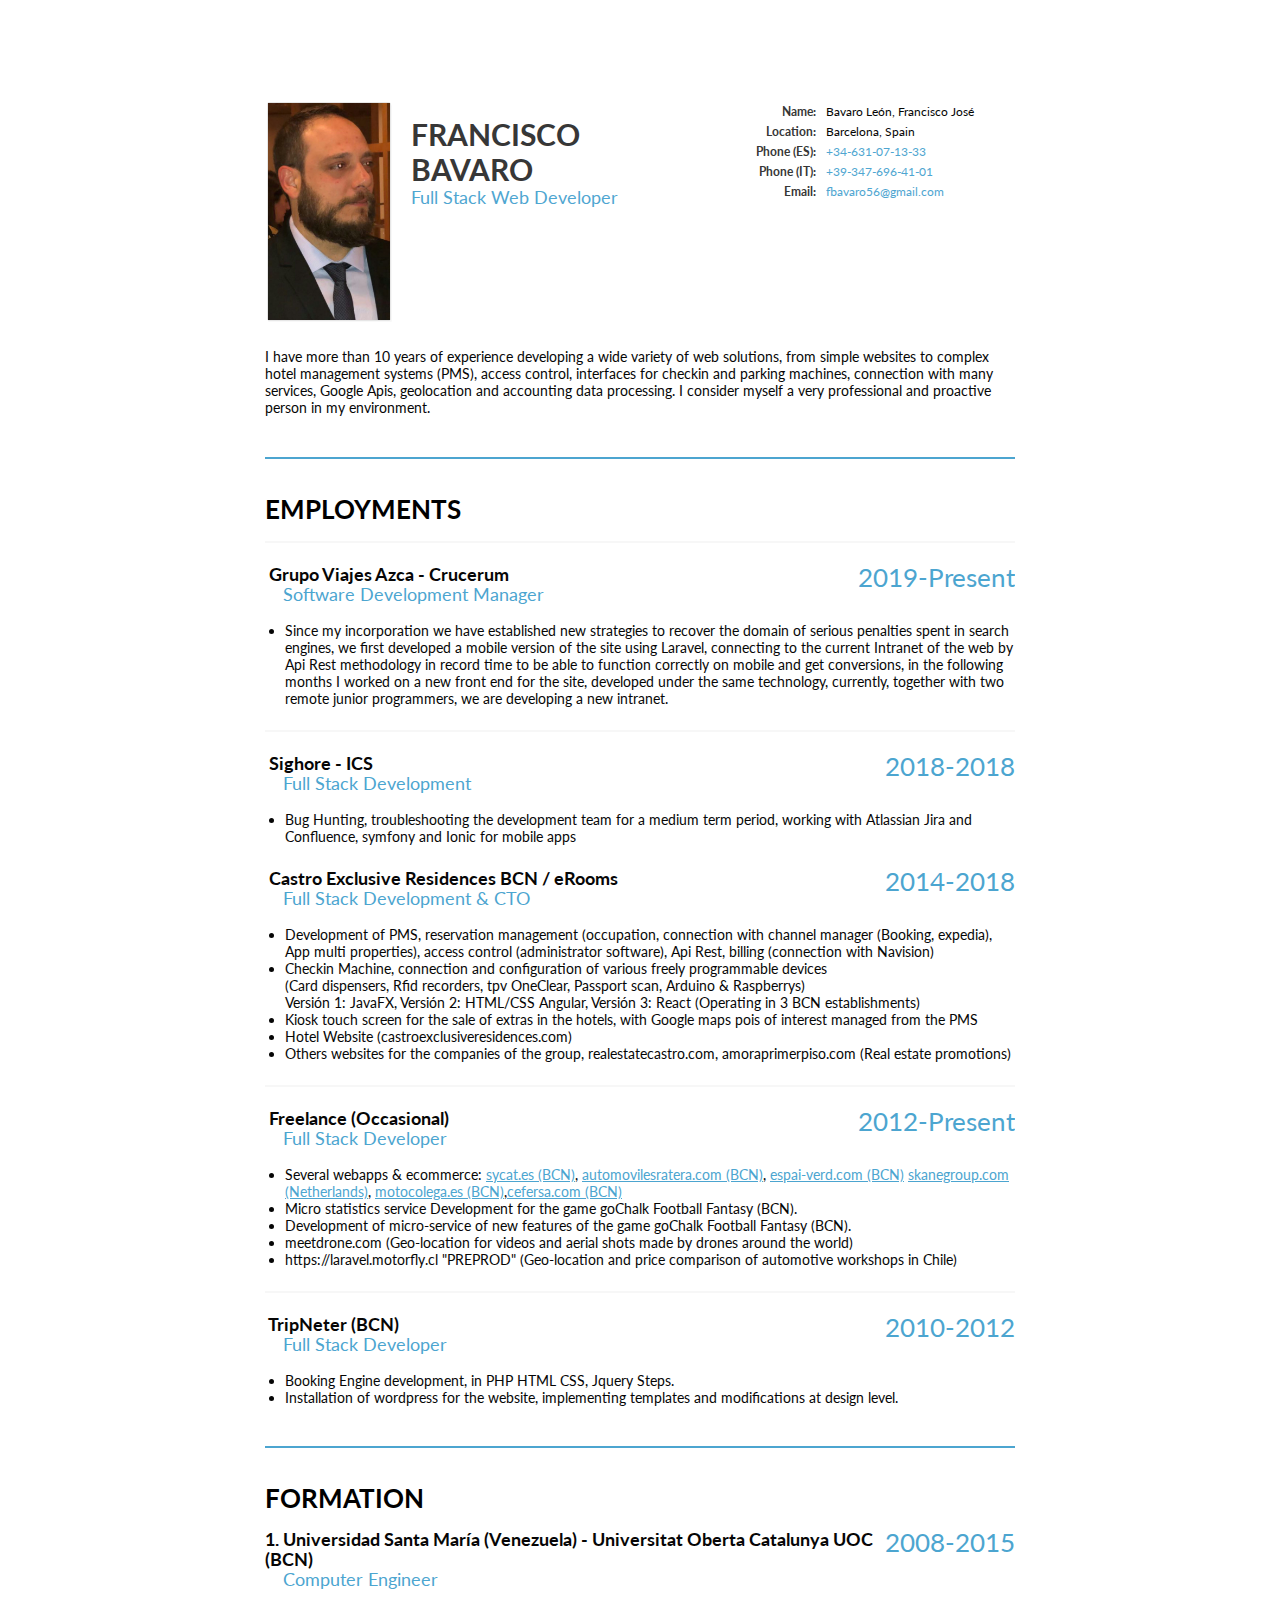
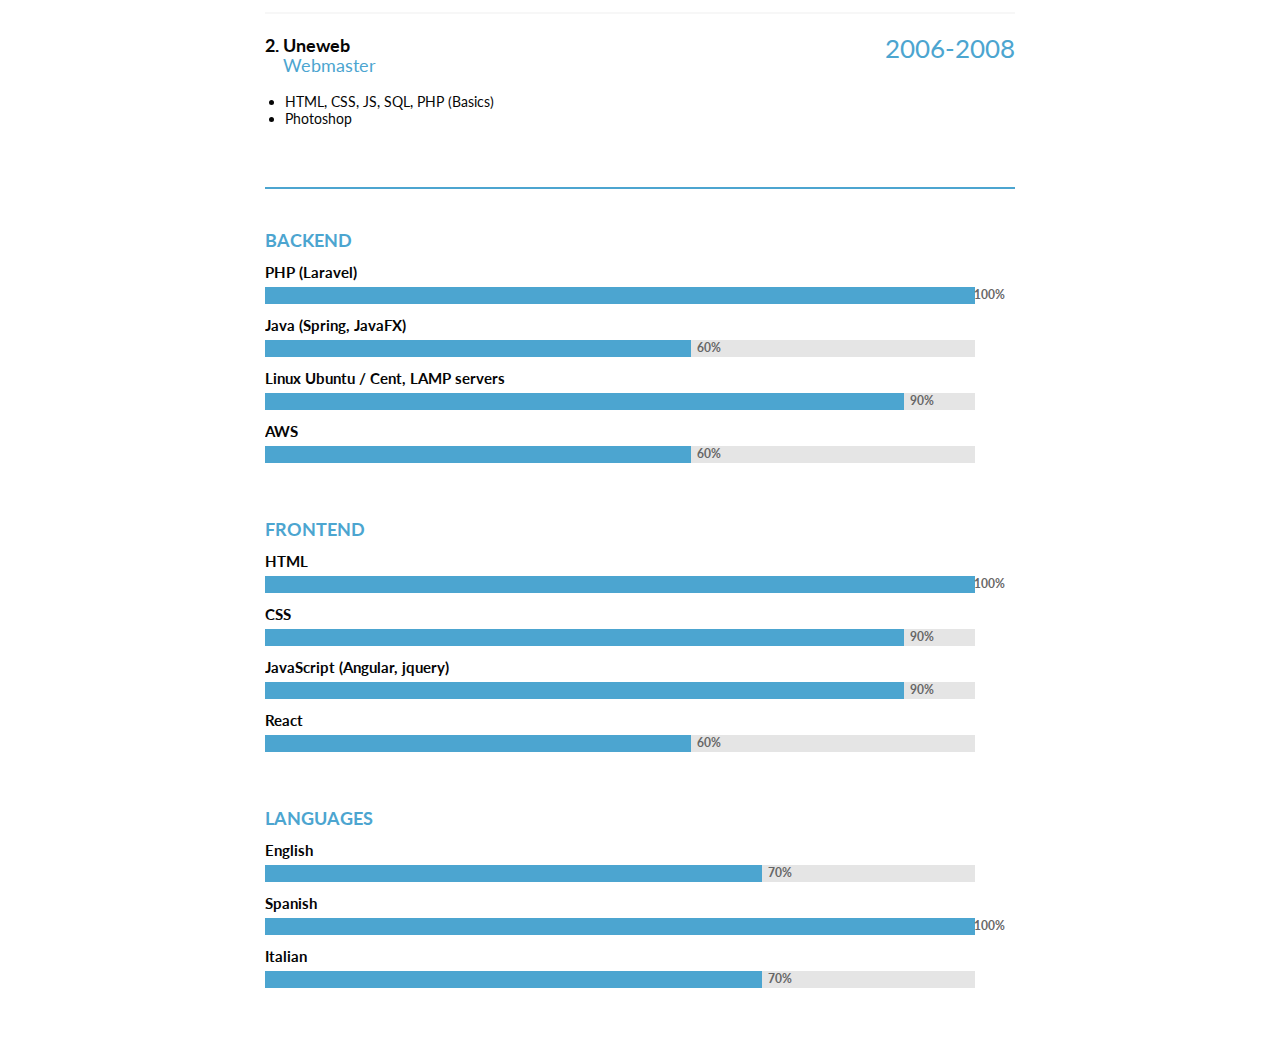
<file: index.html>
<!DOCTYPE html>
<html lang="en-US">
<head>
    <meta charset="UTF-8">
    <title>fbavaro56 CV</title>
    <link rel="shortcut icon" type="image/x-icon" href="images/favicon.ico"/>
    <link rel="stylesheet" type="text/css" media="all" href="style/style.css">
    <link rel="stylesheet" type="text/css" media="all" href="style/print.css">
    <!--[if lt IE 9]>
    <script src="js/html5.js" type="text/javascript"></script>
    <![endif]-->

</head>
<body class="home blog light">
<div id="page" class="hfeed site">
    <div id="main"  class="right_sidebar">
        <div id="primary" class="content_area">
            <div id="content" class="site_content" role="main">
                <section id="profile" class="section profile_section first odd printable">
                    <div class="section_header profile_section_header opened">
                        <div id="profile_header">
                            <table>
                                <tr>
                                    <td id="profile_user"><div id="profile_photo"><img src="images/yo.jpeg" alt="Jefferson Sarah"/></div>
                                        <div id="profile_name_area">
                                            <div id="profile_name">
                                                <h1 id="profile_title"><span class="firstname">Francisco</span> <span class="lastname">Bavaro</span></h1>
                                                <h4 id="profile_position">Full Stack Web Developer</h4>
                                            </div>
                                        </div></td>
                                    <td id="profile_data"><div class="profile_row"> <span class="th">Name:</span><span class="td">Bavaro León, Francisco José</span> </div>
                                        <div class="profile_row"> <span class="th">Location:</span><span class="td">Barcelona, Spain</span> </div>
                                        <div class="profile_row"> <span class="th">Phone (ES):</span><span class="td"> <a href="tel:+34631071333">+34-631-07-13-33</a> </span> </div>
                                        <div class="profile_row"> <span class="th">Phone (IT):</span><span class="td"> <a href="tel:+393476964101">+39-347-696-41-01</a> </span> </div>
                                        <div class="profile_row"> <span class="th">Email:</span><span class="td"><a href="mailto:fbavaro56@gmail.com">fbavaro56@gmail.com</a></span> </div>
                                </tr>
                            </table>
                        </div>
                    </div>
                    <div class="section_body profile_section_body">
                        <div class="proile_body">
                            I have more than 10 years of experience developing a wide variety of web solutions, from simple websites to complex hotel management systems (PMS), access control, interfaces for checkin and parking machines, connection with many services, Google Apis, geolocation and accounting data processing. I consider myself a very professional and proactive person in my environment.                        </div>
                    </div>
                </section>
                <section id="resume" class="section resume_section even printable">
                    <div class="section_header resume_section_header"> </div>
                    <div class="section_body resume_section_body">
                        <div class="wrapper resume_wrapper">

                            <!-- .category -->
                            <div class="category resume_category resume_category_2 first even ">
                                <div class="category_header resume_category_header">
                                    <h3 class="category_title"><span class="category_title_icon"></span>Employments</h3>
                                </div>
                                <div class="category_body resume_category_body">
                                  <article class="post resume_post resume_post_0 odd">
                                      <div class="post_header resume_post_header">
                                          <div class="resume_period"> <span class="period_from">2019</span>-<span class="period_to">Present</span> </div>
                                          <h4 class="post_title"><span class="post_title_icon"></span>&nbsp;Grupo Viajes Azca - Crucerum</h4>
                                          <h5 class="post_subtitle">Software Development Manager</h5>
                                      </div>
                                      <div class="post_body resume_post_body">
                                          <ul>
                                              <li>
                                                  Since my incorporation we have established new strategies to recover the domain of serious penalties spent in search engines, we first developed a mobile version of the site using Laravel, connecting to the current Intranet of the web by Api Rest methodology in record time to be able to function correctly on mobile and get conversions, in the following months I worked on a new front end for the site, developed under the same technology, currently, together with two remote junior programmers, we are developing a new intranet.
                                              </li>
                                          </ul>
                                      </div>
                                  </article>
                                  <article class="post resume_post resume_post_0 odd">
                                      <div class="post_header resume_post_header">
                                          <div class="resume_period"> <span class="period_from">2018</span>-<span class="period_to">2018</span> </div>
                                          <h4 class="post_title"><span class="post_title_icon"></span>&nbsp;Sighore - ICS</h4>
                                          <h5 class="post_subtitle">Full stack development</h5>
                                      </div>
                                      <div class="post_body resume_post_body">
                                          <ul>
                                              <li>
                                                  Bug Hunting, troubleshooting the development team for a medium term period, working with Atlassian Jira and Confluence, symfony and Ionic for mobile apps
                                              </li>
                                          </ul>
                                      </div>
                                  </article>
                                    <article class="post resume_post resume_post_1 first even">
                                        <div class="post_header resume_post_header">
                                            <div class="resume_period"> <span class="period_from">2014</span>-<span class="period_to">2018</span> </div>
                                            <h4 class="post_title"><span class="post_title_icon"></span>&nbsp;Castro Exclusive Residences BCN / eRooms</h4>
                                            <h5 class="post_subtitle">Full stack development & CTO</h5>
                                        </div>
                                        <div class="post_body resume_post_body">
                                            <ul>
                                                <li>
                                                    Development of PMS, reservation management (occupation, connection with channel manager (Booking, expedia), App multi properties), access control (administrator software), Api Rest, billing (connection with Navision)
                                                </li>
                                                <li>Checkin Machine, connection and configuration of various freely programmable devices
                                                    <br>(Card dispensers, Rfid recorders, tpv OneClear, Passport scan, Arduino & Raspberrys)
                                                    <br>Versión 1: JavaFX, Versión 2: HTML/CSS Angular, Versión 3: React (Operating in 3 BCN establishments)</li>
                                                <li>Kiosk touch screen for the sale of extras in the hotels, with Google maps pois of interest managed from the PMS</li>
                                                <li>Hotel Website (castroexclusiveresidences.com)</li>
                                                <li>Others websites for the companies of the group, realestatecastro.com, amoraprimerpiso.com (Real estate promotions)</li>
                                            </ul>
                                        </div>
                                    </article>
                                    <article class="post resume_post resume_post_2 odd">
                                        <div class="post_header resume_post_header">
                                            <div class="resume_period"> <span class="period_from">2012</span>-<span class="period_to period_present">Present</span> </div>
                                            <h4 class="post_title"><span class="post_title_icon"></span>&nbsp;Freelance (Occasional)</h4>
                                            <h5 class="post_subtitle">Full Stack Developer</h5>
                                        </div>
                                        <div class="post_body resume_post_body">
                                            <ul>
                                                <li>Several webapps & ecommerce: <a href="http://sycat.es">sycat.es (BCN)</a>, <a href="https://automovilesratera.com">automovilesratera.com (BCN)</a>, <a href="http://espai-verd.com">espai-verd.com (BCN)</a>
                                                  <a href="http://skanegroup.com">skanegroup.com (Netherlands)</a>,
                                                  <a href="https://motocolega.es/">motocolega.es (BCN)</a>,<a href="https://cefersa.com">cefersa.com (BCN)</a>  </li>
                                                <li>Micro statistics service Development for the game goChalk Football Fantasy (BCN).</li>
                                                <li>Development of micro-service of new features of the game goChalk Football Fantasy (BCN).</li>
                                                <li>meetdrone.com (Geo-location for videos and aerial shots made by drones around the world)</li>
                                                <li>https://laravel.motorfly.cl "PREPROD" (Geo-location and price comparison of automotive workshops in Chile)</li>
                                            </ul>
                                        </div>
                                    </article>
                                    <article class="post resume_post resume_post_2 odd">
                                        <div class="post_header resume_post_header">
                                            <div class="resume_period"> <span class="period_from">2010</span>-<span class="period_to period_present">2012</span> </div>
                                            <h4 class="post_title"><span class="post_title_icon"></span>&nbsp;TripNeter (BCN)</h4>
                                            <h5 class="post_subtitle">Full Stack Developer</h5>
                                        </div>
                                        <div class="post_body resume_post_body">
                                            <ul>
                                                <li>Booking Engine development, in PHP HTML CSS, Jquery Steps.</li>
                                                <li>Installation of wordpress for the website, implementing templates and modifications at design level.</li>
                                            </ul>
                                        </div>
                                    </article>
                                </div>
                                <!-- .category_body -->
                            </div>
                            <!-- .category -->
                            <div class="category resume_category resume_category_1 odd">
                                <div class="category_header resume_category_header">
                                    <h3 class="category_title"><span class="category_title_icon" style="background-color:#6ca338"></span>Formation</h3>
                                </div>
                                <div class="category_body resume_category_body">
                                    <article class="post resume_post resume_post_1 first even">
                                        <div class="post_header resume_post_header">
                                            <div class="resume_period"> <span class="period_from">2008</span>-<span class="period_to">2015</span> </div>
                                            <h4 class="post_title"><span class="post_title_icon"></span>1.&nbsp;Universidad Santa María (Venezuela) - Universitat Oberta Catalunya UOC (BCN)</h4>
                                            <h5 class="post_subtitle">Computer Engineer</h5>
                                        </div>
                                    </article>
                                    <article class="post resume_post resume_post_2 odd">
                                        <div class="post_header resume_post_header">
                                            <div class="resume_period"> <span class="period_from">2006</span>-<span class="period_to">2008</span> </div>
                                            <h4 class="post_title"><span class="post_title_icon" ></span>2.&nbsp;Uneweb</h4>
                                            <h5 class="post_subtitle">Webmaster</h5>
                                        </div>
                                        <div class="post_body resume_post_body">
                                            <ul>
                                                <li>HTML, CSS, JS, SQL, PHP (Basics)</li>
                                                <li>Photoshop</li>
                                            </ul>
                                        </div>
                                    </article>
                                </div>
                                <!-- .category_body -->
                            </div>
                        </div>
                        <!-- .wrapper -->
                    </div>
                    <!-- .section_body -->
                    <div class="sidebar resume_sidebar cleared">
                        <aside id="skills-widget-3" class="widget widget_skills">
                            <h3 class="widget_title">Backend</h3>
                            <div class="widget_inner style_1">
                                <div class="skills_row odd first"><span class="caption">PHP (Laravel)</span><span class="progressbar"><span class="progress" style="width:100%"><span class="value">100%</span></span></span></div>
                                <div class="skills_row even"><span class="caption">Java (Spring, JavaFX)</span><span class="progressbar"><span class="progress" style="width:60%"><span class="value">60%</span></span></span></div>
                                <div class="skills_row odd first"><span class="caption">Linux Ubuntu / Cent, LAMP servers</span><span class="progressbar"><span class="progress"  style="width:90%"><span class="value">90%</span></span></span></div>
                                <div class="skills_row odd first"><span class="caption">AWS</span><span class="progressbar"><span class="progress"  style="width:60%"><span class="value">60%</span></span></span></div>
                            </div>
                        </aside>
                        <aside id="skills-widget-2" class="widget widget_skills">
                            <h3 class="widget_title">Frontend</h3>
                            <div class="widget_inner style_1">
                                <div class="skills_row odd"><span class="caption">HTML</span><span class="progressbar"><span class="progress" style="width:100%"><span class="value">100%</span></span></span></div>
                                <div class="skills_row even"><span class="caption">CSS</span><span class="progressbar"><span class="progress" style="width:90%"><span class="value">90%</span></span></span></div>
                                <div class="skills_row odd"><span class="caption">JavaScript (Angular, jquery)</span><span class="progressbar"><span class="progress" style="width:90%"><span class="value">90%</span></span></span></div>
                                <div class="skills_row odd"><span class="caption">React</span><span class="progressbar"><span class="progress" style="width:60%"><span class="value">60%</span></span></span></div>
                            </div>
                        </aside>
                        <aside id="skills-widget-4" class="widget widget_skills">
                            <h3 class="widget_title">Languages</h3>
                            <div class="widget_inner style_1">
                                <div class="skills_row odd first"><span class="caption">English</span><span class="progressbar"><span class="progress" style="width:70%"><span class="value">70%</span></span></span></div>
                                <div class="skills_row even"><span class="caption">Spanish</span><span class="progressbar"><span class="progress" style="width:100%"><span class="value">100%</span></span></span></div>
                                <div class="skills_row odd"><span class="caption">Italian</span><span class="progressbar"><span class="progress" style="width:70%"><span class="value">70%</span></span></span></div>
                            </div>
                        </aside>
                    </div>
                </section>
                <!-- Put this code anywhere in the body of your page where you want the badge to show up. -->


                <!-- #resume -->

            </div>
            <!-- #content -->
        </div>
        <!-- #primary -->

    </div>
    <!-- #main -->

    <!-- connect js -->
    <script type="text/javascript" src="js/jquery.min.js"></script>
    <script type="text/javascript">

        jQuery(document).ready(function(){
            // window.print();
        });


    </script>
</div></body>
</html>
</file>
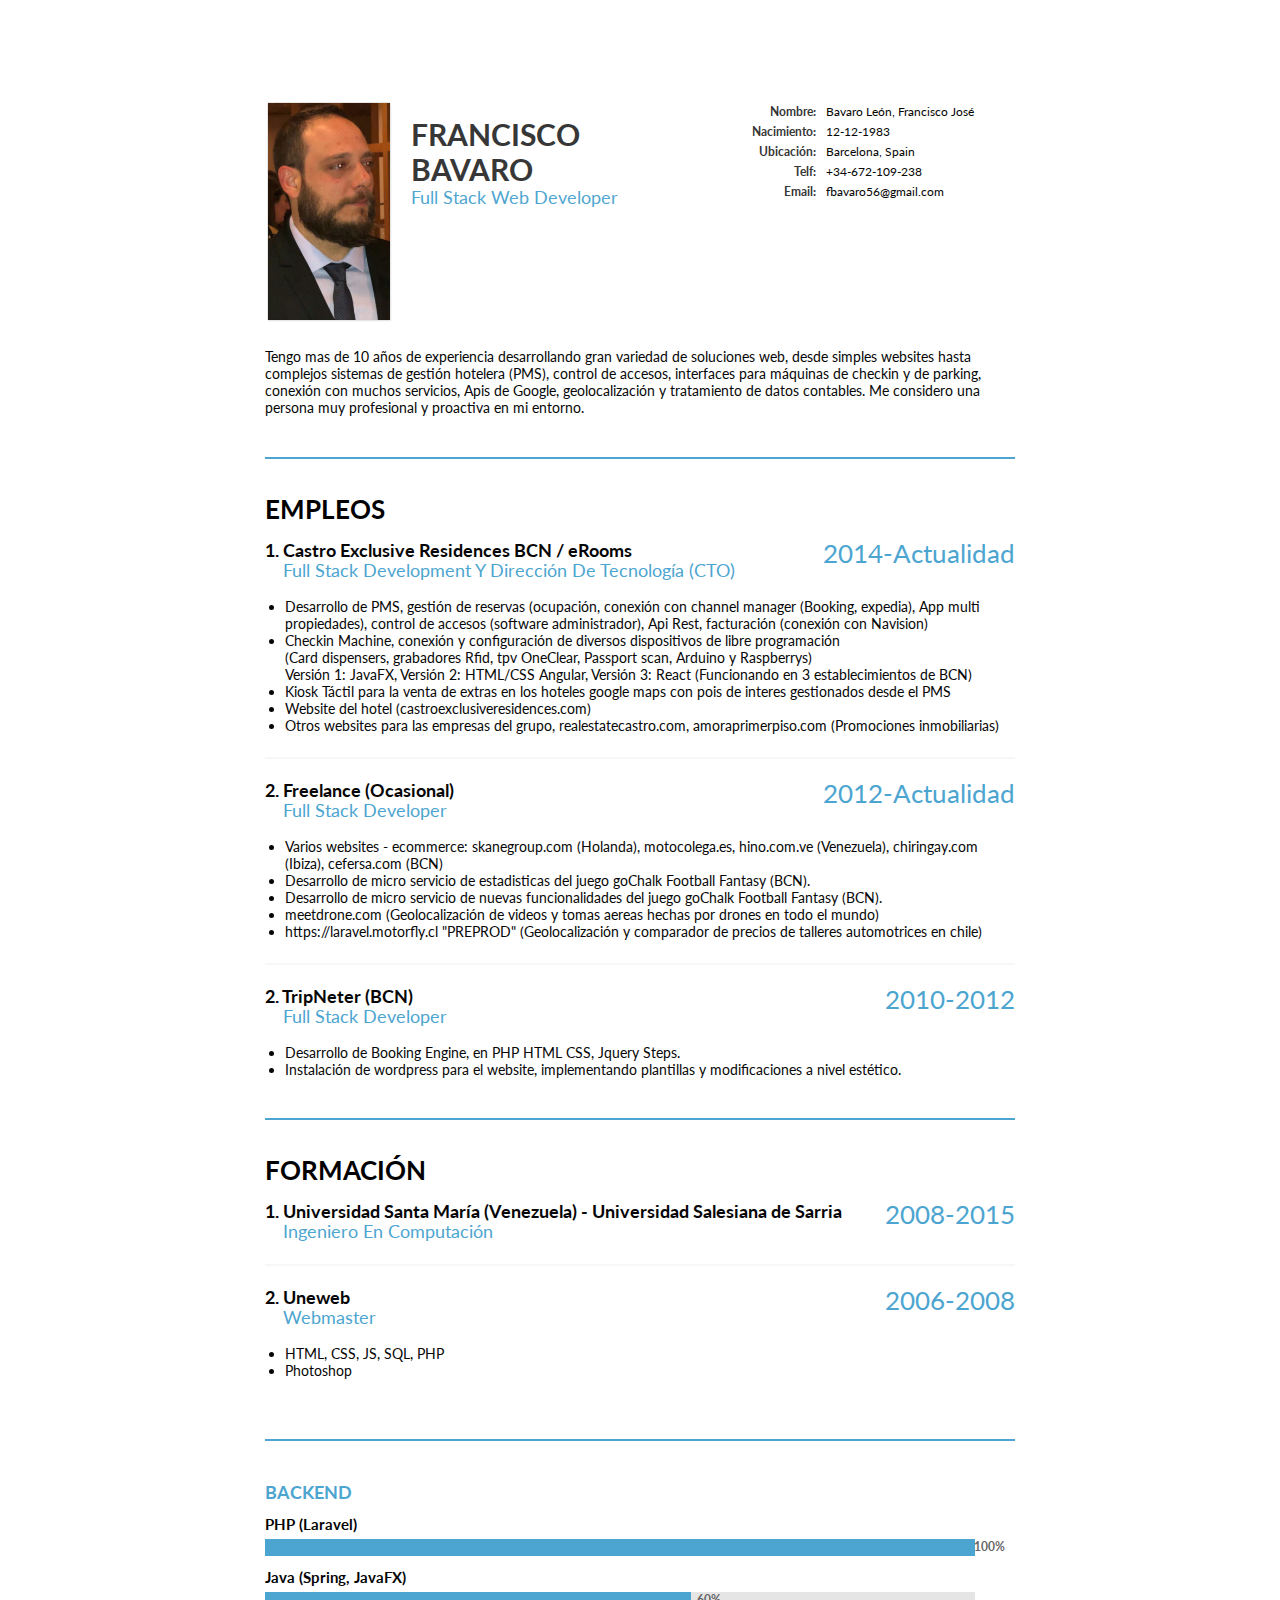
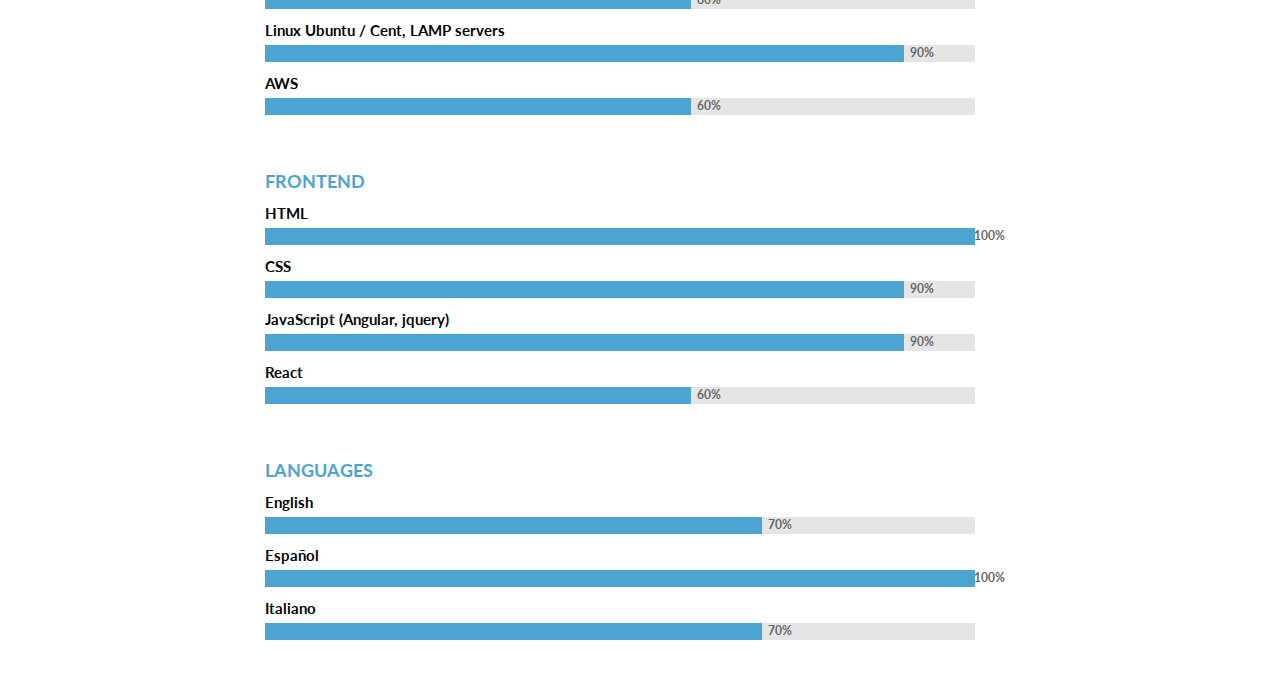
<file: cv_fran.html>
<!DOCTYPE html>
<html lang="en-US">
<head>
    <meta charset="UTF-8">
    <title>ShiftCV</title>
    <link rel="shortcut icon" type="image/x-icon" href="images/favicon.ico"/>
    <link rel="stylesheet" type="text/css" media="all" href="style/style.css">
    <link rel="stylesheet" type="text/css" media="all" href="style/print.css">
    <!--[if lt IE 9]>
    <script src="js/html5.js" type="text/javascript"></script>
    <![endif]-->

</head>
<body class="home blog light">

<div id="page" class="hfeed site">
    <div id="main"  class="right_sidebar">
        <div id="primary" class="content_area">
            <div id="content" class="site_content" role="main">
                <section id="profile" class="section profile_section first odd printable">
                    <div class="section_header profile_section_header opened">
                        <div id="profile_header">
                            <table>
                                <tr>
                                    <td id="profile_user"><div id="profile_photo"><img src="images/yo.jpeg" alt="Jefferson Sarah"/></div>
                                        <div id="profile_name_area">
                                            <div id="profile_name">
                                                <h1 id="profile_title"><span class="firstname">Francisco</span> <span class="lastname">Bavaro</span></h1>
                                                <h4 id="profile_position">Full Stack Web Developer</h4>
                                            </div>
                                        </div></td>
                                    <td id="profile_data"><div class="profile_row"> <span class="th">Nombre:</span><span class="td">Bavaro León, Francisco José</span> </div>
                                        <div class="profile_row"> <span class="th">Nacimiento:</span><span class="td">12-12-1983</span> </div>
                                        <div class="profile_row"> <span class="th">Ubicación:</span><span class="td">Barcelona, Spain</span> </div>
                                        <div class="profile_row"> <span class="th">Telf:</span><span class="td">+34-672-109-238</span> </div>
                                        <div class="profile_row"> <span class="th">Email:</span><span class="td">fbavaro56@gmail.com</span> </div>
                                </tr>
                            </table>
                        </div>
                    </div>
                    <div class="section_body profile_section_body">
                        <div class="proile_body">
                            Tengo mas de 10 años de experiencia desarrollando gran variedad de soluciones web, desde simples websites hasta complejos sistemas de gestión hotelera (PMS), control de accesos, interfaces para máquinas de checkin y de parking, conexión con muchos servicios, Apis de Google, geolocalización y tratamiento de datos contables. Me considero una persona muy profesional y proactiva en mi entorno.
                        </div>
                    </div>
                </section>
                <section id="resume" class="section resume_section even printable">
                    <div class="section_header resume_section_header"> </div>
                    <div class="section_body resume_section_body">
                        <div class="wrapper resume_wrapper">

                            <!-- .category -->
                            <div class="category resume_category resume_category_2 first even ">
                                <div class="category_header resume_category_header">
                                    <h3 class="category_title"><span class="category_title_icon"></span>Empleos</h3>
                                </div>
                                <div class="category_body resume_category_body">
                                    <article class="post resume_post resume_post_1 first even">
                                        <div class="post_header resume_post_header">
                                            <div class="resume_period"> <span class="period_from">2014</span>-<span class="period_to">Actualidad</span> </div>
                                            <h4 class="post_title"><span class="post_title_icon"></span>1.&nbsp;Castro Exclusive Residences BCN / eRooms</h4>
                                            <h5 class="post_subtitle">Full stack development y Dirección de tecnología (CTO)</h5>
                                        </div>
                                        <div class="post_body resume_post_body">
                                            <ul>
                                                <li>Desarrollo de PMS, gestión de reservas (ocupación, conexión con channel manager (Booking, expedia), App multi propiedades), control de accesos (software administrador), Api Rest, facturación (conexión con Navision)</li>
                                                <li>Checkin Machine, conexión y configuración de diversos dispositivos de libre programación
                                                    <br>(Card dispensers, grabadores Rfid, tpv OneClear, Passport scan, Arduino y Raspberrys)
                                                    <br>Versión 1: JavaFX, Versión 2: HTML/CSS Angular, Versión 3: React (Funcionando en 3 establecimientos de BCN)</li>
                                                <li>Kiosk Táctil para la venta de extras en los hoteles google maps con pois de interes gestionados desde el PMS</li>
                                                <li>Website del hotel (castroexclusiveresidences.com)</li>
                                                <li>Otros websites para las empresas del grupo, realestatecastro.com, amoraprimerpiso.com (Promociones inmobiliarias)</li>
                                            </ul>
                                        </div>
                                    </article>
                                    <article class="post resume_post resume_post_2 odd">
                                        <div class="post_header resume_post_header">
                                            <div class="resume_period"> <span class="period_from">2012</span>-<span class="period_to period_present">Actualidad</span> </div>
                                            <h4 class="post_title"><span class="post_title_icon"></span>2.&nbsp;Freelance (Ocasional)</h4>
                                            <h5 class="post_subtitle">Full Stack Developer</h5>
                                        </div>
                                        <div class="post_body resume_post_body">
                                            <ul>
                                                <li>Varios websites - ecommerce: skanegroup.com (Holanda), motocolega.es, hino.com.ve (Venezuela), chiringay.com (Ibiza), cefersa.com (BCN)</li>
                                                <li>Desarrollo de micro servicio de estadisticas del juego goChalk Football Fantasy (BCN).</li>
                                                <li>Desarrollo de micro servicio de nuevas funcionalidades del juego goChalk Football Fantasy (BCN).</li>
                                                <li>meetdrone.com (Geolocalización de videos y tomas aereas hechas por drones en todo el mundo)</li>
                                                <li>https://laravel.motorfly.cl "PREPROD" (Geolocalización y comparador de precios de talleres automotrices en chile)</li>
                                            </ul>
                                        </div>
                                    </article>
                                    <article class="post resume_post resume_post_2 odd">
                                        <div class="post_header resume_post_header">
                                            <div class="resume_period"> <span class="period_from">2010</span>-<span class="period_to period_present">2012</span> </div>
                                            <h4 class="post_title"><span class="post_title_icon"></span>2.&nbsp;TripNeter (BCN)</h4>
                                            <h5 class="post_subtitle">Full Stack Developer</h5>
                                        </div>
                                        <div class="post_body resume_post_body">
                                            <ul>
                                                <li>Desarrollo de Booking Engine, en PHP HTML CSS, Jquery Steps.</li>
                                                <li>Instalación de wordpress para el website, implementando plantillas y modificaciones a nivel estético.</li>
                                            </ul>
                                        </div>
                                    </article>
                                </div>
                                <!-- .category_body -->
                            </div>
                            <!-- .category -->
                            <div class="category resume_category resume_category_1 odd">
                                <div class="category_header resume_category_header">
                                    <h3 class="category_title"><span class="category_title_icon" style="background-color:#6ca338"></span>Formación</h3>
                                </div>
                                <div class="category_body resume_category_body">
                                    <article class="post resume_post resume_post_1 first even">
                                        <div class="post_header resume_post_header">
                                            <div class="resume_period"> <span class="period_from">2008</span>-<span class="period_to">2015</span> </div>
                                            <h4 class="post_title"><span class="post_title_icon"></span>1.&nbsp;Universidad Santa María (Venezuela) - Universidad Salesiana de Sarria</h4>
                                            <h5 class="post_subtitle">Ingeniero en Computación</h5>
                                        </div>
                                    </article>
                                    <article class="post resume_post resume_post_2 odd">
                                        <div class="post_header resume_post_header">
                                            <div class="resume_period"> <span class="period_from">2006</span>-<span class="period_to">2008</span> </div>
                                            <h4 class="post_title"><span class="post_title_icon" ></span>2.&nbsp;Uneweb</h4>
                                            <h5 class="post_subtitle">Webmaster</h5>
                                        </div>
                                        <div class="post_body resume_post_body">
                                            <ul>
                                                <li>HTML, CSS, JS, SQL, PHP</li>
                                                <li>Photoshop</li>
                                            </ul>
                                        </div>
                                    </article>
                                </div>
                                <!-- .category_body -->
                            </div>
                        </div>
                        <!-- .wrapper -->
                    </div>
                    <!-- .section_body -->
                    <div class="sidebar resume_sidebar cleared">
                        <aside id="skills-widget-3" class="widget widget_skills">
                            <h3 class="widget_title">Backend</h3>
                            <div class="widget_inner style_1">
                                <div class="skills_row odd first"><span class="caption">PHP (Laravel)</span><span class="progressbar"><span class="progress" style="width:100%"><span class="value">100%</span></span></span></div>
                                <div class="skills_row even"><span class="caption">Java (Spring, JavaFX)</span><span class="progressbar"><span class="progress" style="width:60%"><span class="value">60%</span></span></span></div>
                                <div class="skills_row odd first"><span class="caption">Linux Ubuntu / Cent, LAMP servers</span><span class="progressbar"><span class="progress"  style="width:90%"><span class="value">90%</span></span></span></div>
                                <div class="skills_row odd first"><span class="caption">AWS</span><span class="progressbar"><span class="progress"  style="width:60%"><span class="value">60%</span></span></span></div>
                            </div>
                        </aside>
                        <aside id="skills-widget-2" class="widget widget_skills">
                            <h3 class="widget_title">Frontend</h3>
                            <div class="widget_inner style_1">
                                <div class="skills_row odd"><span class="caption">HTML</span><span class="progressbar"><span class="progress" style="width:100%"><span class="value">100%</span></span></span></div>
                                <div class="skills_row even"><span class="caption">CSS</span><span class="progressbar"><span class="progress" style="width:90%"><span class="value">90%</span></span></span></div>
                                <div class="skills_row odd"><span class="caption">JavaScript (Angular, jquery)</span><span class="progressbar"><span class="progress" style="width:90%"><span class="value">90%</span></span></span></div>
                                <div class="skills_row odd"><span class="caption">React</span><span class="progressbar"><span class="progress" style="width:60%"><span class="value">60%</span></span></span></div>
                            </div>
                        </aside>
                        <aside id="skills-widget-4" class="widget widget_skills">
                            <h3 class="widget_title">Languages</h3>
                            <div class="widget_inner style_1">
                                <div class="skills_row odd first"><span class="caption">English</span><span class="progressbar"><span class="progress" style="width:70%"><span class="value">70%</span></span></span></div>
                                <div class="skills_row even"><span class="caption">Español</span><span class="progressbar"><span class="progress" style="width:100%"><span class="value">100%</span></span></span></div>
                                <div class="skills_row odd"><span class="caption">Italiano</span><span class="progressbar"><span class="progress" style="width:70%"><span class="value">70%</span></span></span></div>
                            </div>
                        </aside>
                    </div>
                </section>
                <!-- #resume -->

            </div>
            <!-- #content -->
        </div>
        <!-- #primary -->

    </div>
    <!-- #main -->

    <!-- connect js -->
    <script type="text/javascript" src="js/jquery.min.js"></script>
    <script type="text/javascript">

        jQuery(document).ready(function(){
            // window.print();
        });


    </script>
</div></body>
</html>
</file>
<file: style/print.css>
.right_sidebar #primary, #primary { background: none repeat scroll 0 0 rgba(0, 0, 0, 0); border: medium none; margin: 0; width: 100%; }
.dark .right_sidebar #primary { background: none repeat scroll 0 0 rgba(0, 0, 0, 0); }
table.colored { display: none; }
#swither_block { display: none; }
#header .social_links { display: none; }
.section_header.opened .section_title .section_icon:after, .section_header .section_title.current .section_icon:after, .section_header.opened .section_title .section_icon, .section_header .section_title.current .section_icon { display: none; }
html, body { background: none repeat scroll 0 0 rgba(0, 0, 0, 0) !important; margin-top: 35px !important; }
body { color: #060606; font-size: 14px; line-height: 17px; }
#page { max-width: 750px; width: 100%; }
#main { background: none repeat scroll 0 0 rgba(0, 0, 0, 0); margin-left: 0; width: 100%; }
.profile_section_body { padding: 24px 0 41px; }
#profile_header { padding: 0; }
#profile_header table{ width:100%;}
#profile_data .profile_row { display:block;}
#profile_data { width: 250px; }
.opened #profile_photo { border: 1px solid #E6E6E6; box-shadow: 1px 2px 1px #F8F8F8; margin-bottom: 1px; width: 122px; }
.section_header { border: medium none; overflow: hidden; }
h3.category_title { background: none repeat scroll 0 0 rgba(0, 0, 0, 0); color: #000000; font-size: 26px; margin-bottom: 19px; padding: 0; text-transform: uppercase; }
h3.category_title .category_title_icon { display: none; }
.wrapper.resume_wrapper { padding-top: 0; }
.resume_period { color: #4CA5D0; float: right; font-size: 26px; line-height: 32px; margin-bottom: -9px; }
.post_subtitle { clear: both; }
.post_title { font-size: 18px; font-weight: 700; margin-bottom: 0; overflow: hidden; padding-top: 3px; }
.post_subtitle { color: #4CA5D0; font-size: 18px; margin-bottom: 18px; padding-left: 18px; text-transform: capitalize; }
article.resume_post { border-top: 2px solid #F7F7F7; margin-top: 23px; padding-top: 18px; }
article.resume_post.first { border-top: medium none; margin-top: 0; padding-top: 0; }
.category.resume_category { border-top: 2px solid #4CA5D0; padding-top: 41px; }
.wrapper.resume_wrapper > .category { margin-top: 40px; }
.sidebar.resume_sidebar { float: none; margin: 0; width: 100%; }
#profile_position, #profile_data .profile_row a { color: #4FA6D1; }
.widget_skills .style_1 .progressbar { height: 17px !important; }
.widget_skills .style_1 .progress { border-top: 17px solid #4CA5D0; height: 0 !important; overflow: visible !important; }
.widget_skills .style_1 .skills_row { margin-top: 13px !important; }
.widget_skills .style_1 .caption { color: #050505 !important; font-size: 15px !important; padding-bottom: 3px; }
#toTop { display: none !important; }
.sidebar.resume_sidebar { border-top: 2px solid #4CA5D0; margin-top: 40px; padding-top: 40px; }
.sidebar.resume_sidebar h2.sidebar_title { color: #010101; font-size: 26px; font-weight: 700; margin-bottom: 20px; text-transform: uppercase; }
.widget_skills .style_1 .value { margin: -16px -30px 0 20px !important; position: relative; z-index: 999; }
.widget .widget_title { color: #4CA5D0; font-size: 18px; line-height: 22px; margin-bottom: 12px; }
footer#footer { display: none; }
#profile_user { overflow: hidden; }
.opened #profile_data { float: none; max-width: none; padding: 0; right: 0 !important; transform: none; vertical-align: top; width: auto; }
td#profile_user { float: none; width: auto; }
#profile_title { max-width: 250px; }
#profile_header table tr td { vertical-align: top; }
.widget_skills .style_1 .value { color: #666666 !important; }
.widget_skills .style_1 .skills_row { margin-right: 40px; }
@media print {
h3.category_title { page-break-before: auto; }
}
</file>
<file: style/style.css>
@import url(../style/responsive.css);
@import url(../style/shift-settings.css); 
@import url(../style/dark-theme.css); 
@import url(../style/font-awesome/css/font-awesome.min.css); /*font ico*/
@import url(../style/prettyPhoto.css);
@import url(../style/jquery.reject.css);
@import url(../style/mediaplayer.css);

@import url(http://fonts.googleapis.com/css?family=Lato:400,700);
/*
Theme Name: Shift CV [v1.1]
Theme URI: http://shiftcv.themerex.net/
Author: ThemeREX - http://ThemeREX.net/
*/
html, body, div, span, applet, object, iframe,
h1, h2, h3, h4, h5, h6, p, blockquote, pre,
a, abbr, acronym, address, big, cite, code,
del, dfn, em, font, ins, kbd, q, s, samp,
small, strike, strong, sub, sup, tt, var,
dl, dt, dd, ol, ul, li,
fieldset, form, label, legend,
table, caption, tbody, tfoot, thead, tr, th, td {
border: 0; font-family: inherit; font-size: 100%; font-style: inherit; font-weight: inherit; margin: 0; outline: 0; padding: 0; vertical-align: baseline;}
html { overflow-y: scroll; -webkit-text-size-adjust: 100%; -ms-text-size-adjust: 100%; }
body { background: #f4f4f4; font-family: 'Lato', sans-serif; font-size: 14px; line-height: 20px; color: #646464;}

a img { border: none;}

code { display: block; padding: 10px; font-family: 'Courier New', monospace;}

h1, h2, h3, h4, h5, h6 { margin-bottom: 10px; }
h1 { font-size: 20px; line-height: 24px;}
h2 { font-size: 18px; line-height: 21px;}
h3 { font-size: 17px; line-height: 21px;}
h4 { font-size: 16px; line-height: 20px;}
h5 { font-size: 15px; line-height: 20px;}
h6 { font-size: 14px; line-height: 17px;}

.cms-caption { position: relative; overflow: hidden;}
.cms-caption img {vertical-align: top; width: 100%;}
.cms-caption .cms-caption-text { color: #fff; position: absolute; bottom: 0; left: 0; right: 0; padding: 10px; background: url(../images/slider-caption1.png) 0 0 repeat;}
.single .cms-caption .cms-caption-text { left: 0;}



input[type="text"],
input[type="search"],
input[type="password"],
textarea { line-height: 20px; font-family: Arial, Helvetica, sans-serif; font-size: 12px; padding: 7px 10px 8px; border: 2px solid #e5e5e5; background: #f5f5f5; outline:none;}
#searchform label {display: none;}
#searchform input[type="search"] { width: 90px;}
button, button:active, 
button:focus {outline: none; border: none;}
button::-moz-focus-inner { border: 0;}


input[type="submit"] { background: #fff; border: 2px solid #e5e5e5; color: #b1b1b1; font-weight: 700; text-transform: uppercase; font-family: "Lato", sans-serif; cursor: pointer; font-size: 12px; height: 27px; padding: 0 7px 2px; line-height: 29px; -moz-box-sizing: content-box; box-sizing: content-box; border-radius: 3px;}
input[type="submit"]:hover { background: #e5e5e5; color: #b1b1b1;}
form label { cursor: pointer; }
form label.required { position: relative;}
form label.required:after { content: "*"; position: absolute; top: -2px; right: -12px; color: #bc3a3a; font-size: 18px; line-height: 22px; font-weight: 400;}
textarea { overflow: auto; resize: none;}

::selection { background: #4ca5d0;  color: #fff; }
::-moz-selection { color: #fff; background: #4ca5d0; }

a {color: #4ca5d0;}
a:hover {color: #646464;}
strong { font-weight: 700;}
.single article .content_text p {margin-bottom: 15px;}

/*background */
.bg1{ background-image: url(../images/bg/bg1.jpg); background-repeat: no-repeat; background-position: top center; background-attachment: fixed;}
.bg2{ background-image: url(../images/bg/bg2.jpg); background-repeat: no-repeat; background-position: top center; background-attachment: fixed;}
.bg3{ background: url(../images/bg/bg3.jpg); background-repeat: no-repeat; background-position: top center; background-attachment: fixed;}
.pattern1{ background-image: url(../images/bg/pattern1.png); background-repeat:) repeat; background-position: center center;}
.pattern2{ background-image: url(../images/bg/pattern2.png); background-repeat: repeat; background-position: center center;}
.pattern3{ background-image: url(../images/bg/pattern3.jpg); background-repeat: repeat; background-position: center center;}
.pattern4{ background-image: url(../images/bg/pattern4.png); background-repeat: repeat; background-position: center center;}
.pattern5{ background-image: url(../images/bg/pattern5.png); background-repeat: repeat; background-position: center center;}

/*radius*/
input[type="text"],
input[type="search"],
input[type="password"],
.widget_qrcode_vcard,
.section_header .section_title .section_icon,
.section_header .section_title a span.icon:before,
.section_header .section_title strong span.icon:before,
#profile_photo,
#portfolio_iso_filters li a,
#googlemap_data .add_info,
article.post .more-link,
article.post .tags_section #post_tags li a,
.single .blog_section article.post.format-link .link,
#post_author,
#post_author div.photo,
.sc_contact_form .enter,
#comments .comment-list li.comment .comment_reply_link a,
#nav_pages ul li a,
.nav_pages_parts > span,
.nav_pages_parts a,
#portfolio_iso_pages li a,
#cms-calendar td a,
.sc_tooltip,
.sc_dropcaps.sc_dropcaps_style_1 span,
.sc_dropcaps.sc_dropcaps_style_2 span,
.sc_toggles h5 a span
  { -webkit-border-radius: 2px; -moz-border-radius: 2px; border-radius: 2px;}


/* ======================================= CMS CORE STYLES =================================== */
.alignleft { display: inline; float: left; margin-right: 1.5em;}
.alignright { display: inline; float: right; margin-left: 1.5em;}
.aligncenter { clear: both; display: block; margin: 0 auto;}
.extra_wrap { overflow: hidden;}
#primary .blog_section { padding-bottom: 30px;}
#primary .blog_section.last { padding-bottom: 0;}
#primary .blog_section.last article.post { padding-bottom: 10px;}
#primary .blog_section.last article.post.format-link { padding-bottom: 16px;}
#secondary { float: right; width: 250px; margin-left: -1px; background: url(../images/v_line.gif) 0 0 repeat-y;}
.right_sidebar #primary { float: left; width: 571px; background: url(../images/v_line.gif) right 0 repeat-y;}
#secondary .widget { border-top: 1px solid #e5e5e5; padding: 26px 30px;}
#secondary .widget h3 { margin-bottom: 22px;}
#secondary .widget ul li,
article .content_text ul li { background: url(../images/list_marker.png) 0 5px no-repeat; list-style: none; font-size: 12px; line-height: 20px; margin-bottom: 10px; padding: 0 0 0 16px;}
article .content_text ul li { font-weight: 700;}
#secondary .widget ul li ul { margin-top:10px;}
#secondary .widget ul li ul li { background: url(../images/list_marker2.png) 0 7px no-repeat;}
article ul,
article ol { margin:0 0 20px 20px;}
article li ul,
article li ol { margin-bottom: 0;}
article .content_text ul { margin: 21px 0 20px;}
#secondary .widget ul li a { font-weight: 700; color: #646464; text-decoration: none;
 -webkit-transition: color ease .2s;
 -moz-transition: color ease .2s;
 -ms-transition: color ease .2s;
 -o-transition: color ease .2s;
 transition: color ease .2s;}
#secondary .widget ul li a:hover { color: #4ca5d0;}
.allocation_white{ color:#9b9b9b; background-color:#f5f5f5; }
.allocation_dark{ color:#fff; background-color:#373737; }


/* ======================================= ISOTOPE SETTINGS =================================== */
.isotope-item {z-index: 2;}
.isotope-hidden.isotope-item { pointer-events: none; z-index: 1;}
/**** Isotope CSS3 transitions ****/
.isotope,
.isotope .isotope-item {
 -webkit-transition-duration: 0.8s;
 -moz-transition-duration: 0.8s;
 -ms-transition-duration: 0.8s;
 -o-transition-duration: 0.8s;
 transition-duration: 0.8s;}

.isotope {
 -webkit-transition-property: height, width;
   -moz-transition-property: height, width;
   -ms-transition-property: height, width;
 -o-transition-property: height, width;
  transition-property: height, width;
}

.isotope .isotope-item {
 -webkit-transition-property: -webkit-transform, opacity;
   -moz-transition-property:  -moz-transform, opacity;
   -ms-transition-property:   -ms-transform, opacity;
 -o-transition-property:   -o-transform, opacity;
  transition-property:  transform, opacity;
}

/**** disabling Isotope CSS3 transitions ****/

.isotope.no-transition,
.isotope.no-transition .isotope-item,
.isotope .isotope-item.no-transition {
 -webkit-transition-duration: 0s;
   -moz-transition-duration: 0s;
   -ms-transition-duration: 0s;
 -o-transition-duration: 0s;
  transition-duration: 0s;
}

/* ======================================= SHORTCODES STYLES =================================== */
.map-canvas { min-width:100px; min-height:100px;}
blockquote.sc_quote { float: left; width: 38%;  position: relative; padding: 18px 27px 20px 34px; color: #9b9b9b; font-style: italic;}
blockquote.sc_quote:after { clear: both; display: block; width: 100%; content: "";}
blockquote.sc_quote .quotes { position: absolute; top: 16px; left: 0; font-size: 14px; line-height: normal; width: 26px; height: 26px; background: #f1f1f1; text-align: center; border-radius: 26px;}
blockquote.sc_quote .quotes:before { display: inline-block; padding-top: 5px; color: #b1b1b1;}

/* ======================================= WIDGETS STYLES =================================== */

.widget_qrcode_vcard { border: 2px solid #e5e5e5; padding: 23px 28px 24px;}
.widget.widget_qrcode_vcard h3.widget_title { padding: 0; margin-bottom: 24px;}

/* Widget QR Code VCard */
.widget_qrcode_vcard img { width:160px;}

/*tweet*/
#secondary .widget .widget_twitter{}
#secondary .widget .widget_twitter li{  font-size: 12px; line-height: 16px; margin:0; padding:0 0 24px 0; list-style:none; background:none;}
#secondary .widget .widget_twitter li.last{ padding:0;}
#secondary .widget .widget_twitter li a{ color:#4CA5D0;}
#secondary .widget .widget_twitter li .date{ color:#646464;}

/* ======================================= CONTENT STYLES ==================================== */

#page { overflow: hidden; width: 940px; margin: 0 auto; /*padding-top: 37px;*/}

/*  Header  */
#header { overflow: hidden; margin-bottom: 21px;}

 /* Social Links Top*/
#header .social_links { padding-top: 20px; float: right; margin-right: 57px; overflow: hidden; }
#header .social_links li { list-style: none; float: left; margin-left: 13px; }
#header .social_links li a { display: block; width: 22px; height: 22px; overflow:hidden; text-indent:999px; white-space:nowrap; background-image: url(../images/social_ico.png); background-repeat:no-repeat;}
/*soc*/
#header .social_links li.rss a:hover{ background-position:0 0; }
#header .social_links li.fb a:hover{ background-position: -22px 0; }
#header .social_links li.tw a:hover{ background-position: -44px 0; }
#header .social_links li.gplus a:hover{ background-position: -66px 0; }
#header .social_links li.lnkd a:hover{ background-position: -88px 0; }
#header .social_links li.drb a:hover{ background-position: -110px 0; }
#header .social_links li.vim a:hover{ background-position: -132px 0; }
#header .social_links li.pin a:hover{ background-position: -154px 0; }
#header .social_links li.skp a { background-position: -176px 0; }
#header .social_links li.xing a:hover{ background-position: -198px 0; }
#header .social_links li.slide_share a:hover{ background-position: -220px 0; }
/*soc:hover*/
#header .social_links li.rss a{ background-position:0 -22px; }
#header .social_links li.fb a{ background-position: -22px -22px; }
#header .social_links li.tw a{ background-position: -44px -22px; }
#header .social_links li.gplus a{ background-position: -66px -22px; }
#header .social_links li.lnkd a{ background-position: -88px -22px; }
#header .social_links li.drb a{ background-position: -110px -22px; }
#header .social_links li.vim a{ background-position: -132px -22px; }
#header .social_links li.pin a{ background-position: -154px -22px; }
#header .social_links li.skp a{ background-position: -176px -22px; }
#header .social_links li.xing a{ background-position: -198px -22px; }
#header .social_links li.slide_share a{ background-position: -220px -22px; }


/* Main */
#resume { position: relative;}
#resume.printable { margin-bottom: 50px;}
#resume_link,
#resume_link_download { height: 60px; background-color: #fff; text-decoration: none; display: block; cursor:pointer;}
#resume_buttons { display: none; position: absolute; top: 0px; right: -60px; width: 60px; margin: 0 0 60px;}

.open #resume_buttons {display: block;}
#resume_link_download { margin-top: 1px;}
#resume_link span.icon,
#resume_link_download span.icon { font-size: 28px; line-height: 32px; display: block; text-align: center; color: #fff; padding: 13px 0 0 0; height:47px; z-index: 50; position: relative;}
#resume_link span.label,
#resume_link_download span.label { width: 0; position: absolute; height: 60px; right: 0; opacity: 0;  font-size: 19px; font-weight: 700; color: #fff; line-height: 59px; padding: 0 15px; z-index: 49; text-transform: uppercase;
 -webkit-transition: all ease .2s;
 -moz-transition: all ease .2s;
 -ms-transition: all ease .2s;
 -o-transition: all ease .2s;
 transition: all ease .2s;}
 
#resume_link:hover span.label { width: auto; opacity: 1; margin-right: 60px;}
#resume_link_download:hover span.label { width: auto; opacity: 1; margin-right: 60px;}

#main { width: 820px; margin-left: 60px; background: #fff;}
#main:after { clear: both; display: block; content: ""; width: 100%;}
.section_header { border-top: 1px solid #e5e5e5;}
section#profile { position: relative;}
#blog_page_link,
#profile_page_link { position: absolute; top: 0; right: -60px; display: block; width: 60px; height: 60px; color: #fff; text-decoration: none;}
#blog_page_link span.icon,
#profile_page_link span.icon { width: 60px; height: 60px;  display: block; text-align: center; font-size: 28px; line-height: normal; position: relative; z-index: 444;}
#blog_page_link span:before,
#profile_page_link span:before { padding-top: 16px; display: inline-block;}
#blog_page_link span.label,
#profile_page_link span.label { display: block; position: absolute; right: -999px; z-index: 333; height: 60px; padding: 0 30px; line-height: 59px; font-size: 19px; text-transform: uppercase; font-weight: 700; top: 0px; opacity: 0;
 -webkit-transition: all ease 1.5s;
 -moz-transition: all ease 1.5s;
 -ms-transition: all ease 1.5s;
 -o-transition: all ease 1.5s;
 transition: all ease 1.5s;}
#blog_page_link:hover span.label,
#profile_page_link:hover span.label { top: 0; right: 60px; opacity: 1;
 -webkit-transition: all ease .6s;
 -moz-transition: all ease .6s;
 -ms-transition: all ease .6s;
 -o-transition: all ease .6s;
 transition: all ease .6s;}
.section_header.profile_section_header {border-top: none; min-height: 155px;}
.section_header .section_title a,
.section_header .section_title strong { float: left; position: relative; height: 30px; display: block; color: #fff; text-decoration: none; text-transform: uppercase; font-weight: 700;
 -webkit-transition: height ease .2s;
 -moz-transition: height ease .2s;
 -ms-transition: height ease .2s;
 -o-transition: height ease .2s;
 transition: height ease .2s;}
.section_header.opened .section_title:after { clear: both; width: 100%; content: ""; display: block;}
.section_header .section_title .section_icon { margin: 10px 10px 0 0; background: #fff; border: solid #e5e5e5 3px; width: 34px; height: 34px; position: absolute; right: 0; background: #ffffff; z-index: 40; cursor: pointer;
 -webkit-transition: all linear .2s;
 -moz-transition: all linear .2s;
 -ms-transition: all linear .2s;
 -o-transition: all linear .2s;
 transition: all linear .2s;}
.section_header .section_title span.section_icon:hover { background: #e5e5e5;}
.section_header .section_title span.section_icon:hover:after { background-position: 0 bottom;}
.section_header.opened .section_title span.section_icon:hover:after { background-position: 0 0;}
.section_header .section_title .section_icon:after { display: block; position: absolute; top: 9px; left: 4px; background: url(../images/header_controls.png) right bottom no-repeat; width: 26px; height: 16px; content: "";}
.section_header.opened .section_title .section_icon:after,
.section_header .section_title.current .section_icon:after { background-position: right 0;}
.section_header .section_title.current .section_icon:hover:after { background-position: 0 0;}
.section_header .section_title { height: 60px; position: relative; margin-bottom: 0;}
.section_header.profile_section_header .section_title { height: 30px;}
.section_header.opened .section_title a { height: 60px;}
.section_header .section_title .section_name { font-size: 19px;}
.section_header .section_title .section_name a {}
.blog_section .section_header .section_title .section_name { position: relative; display: block; width: 103px; height: 60px; line-height: 59px; padding-left: 30px; background-image: url(../images/title_divider.gif) 0 0 repeat-y;}
.section_header .section_title a span.icon,
.section_header .section_title strong span.icon { position: absolute; top: 0; left: -60px; display: block; width: 60px; height: 60px; font-weight: normal;
 -webkit-transition: all ease .2s;
 -moz-transition: all ease .2s;
 -ms-transition: all ease .2s;
 -o-transition: all ease .2s;
 transition: all ease .2s;}
.section_header .section_title.current a span.icon { width: 100%; padding-right: 60px;}
.section_header.profile_section_header .section_title a span.icon { width: 60px;}
.section_header .section_title a span.icon:before,
.section_header .section_title strong span.icon:before { font-size: 28px; color: #fff; width: 60px; height: 41px; padding-top: 13px; text-align: center; line-height: normal; text-indent: 1px; display: block; top: 3px; left: 0; position: absolute; z-index: 999; vertical-align: baseline;}
.section_header.gallery .section_title strong span.section_name
.section_header.gallery .section_title strong span.icon:before { line-height: 32px;}
.section_header.audio .section_title strong span.icon:before { line-height: 28px;}
.section_header.video .section_title strong span.icon:before { line-height: 28px;}
.section_header.link .section_title strong span.icon:before { text-indent: -1px;}

.section_header .section_title.resume_section_title a span.icon:before,
.section_header .section_title.resume_section_title strong span.icon:before { padding-top: 14px; height: 40px;}
.section_header .section_title.portfolio_section_title a span.icon:before { padding-top: 15px; height: 39px;}
.section_header .section_title.contact_section_title a span.icon:before { padding-top: 12px; height: 42px;}
#mainpage_accordion_area .section_header { height: 60px;}
#mainpage_accordion_area .section_header .section_title:hover { background: #fafafa; cursor: pointer;}
#mainpage_accordion_area .section_header .section_title.current:hover { background: none; cursor: default;}
#mainpage_accordion_area .section_header .section_name { position: relative; z-index: 999; height: 60px; line-height: 59px; display: block; padding: 0 29px; text-align: center; color: #646464;
 -webkit-transition: all ease .2s;
 -moz-transition: all ease .2s;
 -ms-transition: all ease .2s;
 -o-transition: all ease .2s;
 transition: all ease .2s;}
#mainpage_accordion_area .post_header .post_title a { color:#373737;}
#mainpage_accordion_area .post_header .post_title a:hover { color:#646464;}
#mainpage_accordion_area .category_header .category_title a,
#mainpage_accordion_area .post_header .post_title a { text-decoration:none;}
#mainpage_accordion_area .category_header .category_title a:hover { color: #878787;}
#mainpage_accordion_area .post_header .post_title a,
#mainpage_accordion_area .category_header .category_title a {
 -webkit-transition: color ease .2s;
 -moz-transition: color ease .2s;
 -ms-transition: color ease .2s;
 -o-transition: color ease .2s;
 transition: color ease .2s;}
#mainpage_accordion_area .section_header .current .section_name { color: #fff;}
ul.breadcrumbs { overflow: hidden; background: #fcfcfc; padding: 6px 30px 8px;}
ul.breadcrumbs li { color: #b1b1b1; font-size: 11px; line-height: 14px; list-style: none; float: left;}
ul.breadcrumbs li a { color: #b1b1b1; text-decoration: none;}
ul.breadcrumbs li a:hover { color: #646464;}
ul.breadcrumbs li:before { content: "/"; font-size: 11px; line-height: 14px; margin: 0 2px;}
ul.breadcrumbs li:first-child:before { display: none;}
/*  Profile  */
.section_header.profile_section_header .section_title .section_name { display: block; height: 60px; overflow: hidden; position: relative; line-height: 59px; text-align: center; width: 135px;}
.section_header .section_title .section_name:after { position: absolute; left: 0; top: 0; bottom: 0; background: url(../images/title_divider.png) -1px 0 repeat-y; content: ""; display: block; width: 1px;}
.blog_section .section_header .section_title .section_name:after { background-position: 0 0 }
.section_header .section_title.current .section_name:after,
.section_header.opened .section_title .section_name:after { background-position: 0 0;}
#profile_header { clear: both; padding: 0 30px; overflow: hidden;}
.opened #profile_header {padding-top: 30px;}
#profile_data { opacity: 0; position: relative; right: -30px; padding: 2px 10px 0 0; overflow: hidden;  float: right; width: 310px; font-size: 12px; line-height: 20px;
 -webkit-transition: all ease .4s;
 -moz-transition: all ease .4s;
 -ms-transition: all ease .4s;
 -o-transition: all ease .4s;
 transition: all ease .4s;
 
 -webkit-transform: rotate(90deg);
 transform: rotate(90deg);
 -webkit-transform-origin:100% 100%;
 transform-origin:100% 100%;}
.opened #profile_data {	height:auto; right: 0; opacity: 1;
 -webkit-transform: rotate(0);
 -webkit-transform-origin:100% 100%;
 transform: rotate(0);
 transform-origin:100% 100%;}

#profile_data .th { font-weight: 700; width: 90px; margin-right: 10px; text-align: right; display: block; float: left; color: #373737;}
#profile_data .td { overflow: hidden; display: block;}
#profile_data .profile_row { overflow: hidden; display:none; }
#profile_data .profile_row a { text-decoration: none; color: #4ca5d0;}
#profile_data .profile_row a:hover{color: #646464;}
#profile_data .show{ display:block;}

.section_header.opened #profile_data { margin-top: 0;}

#profile_user { overflow: hidden; float: left; width: 100%; max-width: 425px;}
.blog_page #profile_user { padding-top: 30px;}
#profile_photo { margin-right: 20px; border: 4px solid #e5e5e5; float: left; width: 87px;
 -webkit-transition: all ease .4s;
 -moz-transition: all ease .4s;
 -ms-transition: all ease .4s;
 -o-transition: all ease .4s;
 transition: all ease .4s;}
.opened #profile_photo {width: 117px;}
#profile_photo img { width: 100%; vertical-align: top; height: auto;}
#profile_name_area { overflow: hidden;}
.opened #profile_name_area { padding-top: 15px;}
h1#profile_title { text-transform: uppercase; font-size: 30px; line-height: 35px; font-weight: 700; color: #373737; margin-bottom: 0;}
h1#profile_title .firstname { text-transform: uppercase;}
#profile_position { font-size: 18px; line-height: 20px; color: #4ca5d0;}
.opened #profile_position {display: block;}
.profile_section_body { padding: 24px 30px 56px;}

.sidebar.resume_sidebar { padding-top: 1px; float: right; width: 190px; margin-left: 60px;}
.wrapper.resume_wrapper { padding-top: 5px; overflow: hidden;}
.wrapper.resume_wrapper > .category { margin-top: 56px;}
.wrapper.resume_wrapper > .category.first { margin-top: 0;}
#mainpage_accordion_area .category_header { margin-bottom: 32px;}
#mainpage_accordion_area .section_body { padding: 25px 30px 56px;}
#mainpage_accordion_area .section_body.contact_section_body { padding-bottom: 30px;}
#mainpage_accordion_area .section_body .post_header { overflow: hidden; margin-bottom: 11px;}
#mainpage_accordion_area .section_body article.post { margin-top: 26px; padding-top: 27px; background: url(../images/line_hor.png) center 0 repeat-x;}
#mainpage_accordion_area .section_body article.post.first { padding-top: 0; margin-top: 0; background: none;}
#mainpage_accordion_area .post_header .resume_period { float: right; font-size: 18px; line-height: 22px; color: #9b9b9b;}
#mainpage_accordion_area .post_header .resume_period .period_present { font-size: 14px;}
#mainpage_accordion_area .post_header .post_title { overflow: hidden; font-size: 18px; line-height: 22px; color: #373737; font-weight: 700; padding-left: 22px; margin-bottom: 1px; position: relative;}
#mainpage_accordion_area .post_header .post_title .post_title_icon { position: absolute; width: 15px; height: 15px; background-image: url(../images/post_title_icon.png); background-repeat: no-repeat; background-position: 5px 3px; top: 4px; left: 0; border-radius: 15px;}
#mainpage_accordion_area .post_header .post_subtitle { font-size: 14px; line-height: 18px; color: #9b9b9b; padding-left: 23px; text-transform: capitalize; margin-bottom: 0;}

h3.category_title { position: relative; background: #373737; font-size: 14px; line-height: 18px; color: #fff; text-transform: uppercase; padding: 5px 10px 7px 39px; font-weight: 700; border-radius: 4px 0 0 4px;}
h3.category_title a { color:#ffffff; text-decoration:none;}
h3.category_title .category_title_icon { border-radius: 3px; position: absolute; display: block; width: 30px; height: 30px; background-image: url(../images/section_marker.png); background-position: 9px 11px; background-repeat: no-repeat; content: ""; top: 0; left: 0;}

/*  Portfolio  */
.portfolio_wrapper { width: 100%; height:auto;}
.portfolio_wrapper .portfolio_items { margin: 0 -10px 0 -2px; overflow: hidden;}
#mainpage_accordion_area .section_body { display: none; position:relative; overflow:hidden;}
.profile_section .section_body { display: block;}
#mainpage_accordion_area .portfolio_items article.portfolio_post { float: left; width:252px; padding-top: 0;  height:auto; overflow:hidden; margin: 0 0 2px 2px;
 background: none;
 -webkit-transition: transform,​ opacity ease .5s;
 -moz-transition: transform,​ opacity ease .5s;
 -ms-transition: transform,​ opacity ease .5s;
 -o-transition: transform,​ opacity ease .5s;
 transition: transform,​ opacity ease .5s;
 height: 174px;}
#mainpage_accordion_area .portfolio_items article.portfolio_post:hover { border-color: #e5e5e5;}
.portfolio_items article a.w_hover { position: relative; overflow: hidden; display: block;}
.portfolio_items article a.w_hover .overlay { position: absolute; display: block; bottom: 50%; left: 0; right: 0; top: 50%; opacity: 0; background-color: rgba(0,0,0,0.5);  z-index: 99;
 -webkit-transition: all linear .2s;
 -moz-transition: all linear .2s;
 -ms-transition: all linear .2s;
 -o-transition: all linear .2s;
 transition: all linear .2s;}
 
.portfolio_items article:hover a.w_hover .overlay { opacity: 1; top: 0; bottom: 0;}
.portfolio_items article img { width:100%; height:auto; vertical-align: top;}
.portfolio_items article h4 { font-weight: 700; position: absolute; top: -20px; left: 20px;  z-index: 9999;
 font-size: 14px; line-height: 18px; margin-bottom: 0;
 -webkit-transition: all ease .2s;
 -moz-transition: all ease .2s;
 -ms-transition: all ease .2s;
 -o-transition: all ease .2s;
 transition: all ease .2s;}
.portfolio_items article h4 a { color: #fff; text-decoration: none;}
.portfolio_items article h4 a:hover { color: #4ca5d0;}
.portfolio_items article .post_content { position: absolute; left: 0; right: 0; bottom: 10px; padding: 0 20px 5px; z-index: 999; margin-bottom: -200px;  font-size: 12px; line-height: 15px;
 -webkit-transition: all ease .2s;
 -moz-transition: all ease .2s;
 -ms-transition: all ease .2s;
 -o-transition: all ease .2s;
 transition: all ease .2s;
}
.portfolio_items article .post_content a { text-decoration: none; color: #dadada;}
.portfolio_items article .post_content a .arr { margin-left: 2px; font-size: 16px; color: #4CA5D0;}
.portfolio_items article .post_content a:hover { color: #4CA5D0;}
.portfolio_items article:hover .post_content { margin-bottom: 0;}
.portfolio_items article h5 { margin-bottom: 0; pointer-events: none; z-index: 9999; color: #4ca5d0; font-size: 12px; line-height: 15px; bottom: -20px; left: 20px; position: absolute; opacity: 0;
 -webkit-transition: all ease .2s;
 -moz-transition: all ease .2s;
 -ms-transition: all ease .2s;
 -o-transition: all ease .2s;
 transition: all ease .2s;}
.portfolio_items article:hover h4 { top: 15px;}
.portfolio_items article:hover h5 { bottom: 123px; opacity: 1;}
.portfolio_items article .overlay 
.section_body.blog_section_body,
.section_body.post_section_body { display:block; position:relative; overflow:hidden;}
#portfolio_iso_filters { padding-top: 5px; overflow: hidden; margin-bottom: 25px;}
#portfolio_iso_filters li { list-style: none; float: left;}
#portfolio_iso_filters li a { display: block; border: 2px solid #e5e5e5; margin-right: 3px; padding: 5px 10px 7px; text-decoration: none; background: #FFF; color: #373737;  font-size: 14px; line-height: 18px; font-weight: 700;
 -webkit-transition: all ease .2s;
 -moz-transition: all ease .2s;
 -ms-transition: all ease .2s;
 -o-transition: all ease .2s;
 transition: all ease .2s;}
#portfolio_iso_filters li a:hover { background-color: #e5e5e5;}
#portfolio_iso_filters li a.current { color: #fff; cursor:default;}

#googlemap_data { margin-top: 5px; margin-bottom: 30px; position: relative;}
#googlemap_data .add_info { position: absolute; width: 190px; top: 30px; right: 30px; background: #fff; padding: 26px 30px 20px;}
#googlemap_data .add_info .profile_row { overflow: hidden; margin-bottom: 10px; display: none ; }
#googlemap_data .add_info .profile_row .th { float: left; width: 26px; height: 26px; background: url(../images/contact_icons.png) no-repeat; margin-right: 10px; overflow:hidden; text-indent:100%; white-space:nowrap;}
#googlemap_data .add_info .profile_row .td { display: block; overflow: hidden; font-size: 12px; line-height: 15px; padding-top: 5px; }
#googlemap_data .add_info .profile_row.address .th  { background-position: 0 0;}
#googlemap_data .add_info .profile_row.phone .th 	{ background-position: 0 -36px;}
#googlemap_data .add_info .profile_row.email .th 	{ background-position: 0 -72px;}
#googlemap_data .add_info .profile_row.website .th  { background-position: 0 -108px;}
#googlemap_data .profile_row.header { font-size: 14px; line-height: 17px; height:26px; text-transform: uppercase; font-weight: 700; color: #000; padding-bottom: 7px; margin-bottom: 19px; border-bottom: 1px solid #e5e5e5; display:block;}

article img { width: 100%; height: auto;}
article.post .pic { margin-bottom: 20px;}
article.post .more-link { display: inline-block; border: 2px solid #e5e5e5; background: #fff; padding: 7px 9px 7px; margin-top: 25px; text-decoration: none; color: #b1b1b1; font-size: 12px; line-height: 15px; font-weight: 700; text-transform: uppercase;
 -webkit-transition: all ease .2s;
 -moz-transition: all ease .2s;
 -ms-transition: all ease .2s;
 -o-transition: all ease .2s;
 transition: all ease .2s;}
article.post .more-link:hover { background: #e5e5e5; color: #b1b1b1;}
article.post .tags_section { overflow: hidden; clear: both; padding-top: 26px;}
article.post .tags_section .tags_label { float: left; font-size: 12px; letter-spacing: 1px; line-height: 15px; font-weight: 700; color: #373737; margin-right: 7px; padding-top: 8px;}
article.post .tags_section #post_tags { overflow: hidden; margin-bottom: 0;}
article.post .tags_section #post_tags li { list-style: none; float: left; margin: 0 3px 3px 0;}
article.post .tags_section #post_tags li a { display: inline-block; border: 1px solid #e5e5e5; background: #fff; font-size: 12px; line-height: 15px; text-decoration: none; padding: 7px 10px 7px; color: #646464; font-weight: 700;}
article.post .tags_section #post_tags li a:hover { background: #f5f5f5; border-color: #f5f5f5;}
.blog_section_body { clear: both;}
.blog_section .blog_section_header,
.blog_section .post_section_header { padding-bottom: 24px;}
.blog_section .blog_section_header:after { clear: both; width: 100%; content: ""; display: block;}
.blog_section article { padding: 0 31px 0 30px; overflow: hidden;}
.blog_section article:after,
.blog_section article .content_text:after { clear: both; display: block; width: 100%; content: "";}
.blog_section article.post.format-link,
.blog_section article.post.format-quote,
.blog_section article.post.format-status { border: 2px solid #e5e5e5; margin: 6px 31px 20px 30px; padding: 15px 19px 16px;}
.blog_section article.post.format-status .text,
.blog_section article.post.format-quote .text { font-size: 18px; line-height: 20px; color: #646464; font-style: italic;}
.single .blog_section article.post.format-link,
.single .blog_section article.post.format-status,
.single .blog_section article.post.format-quote { padding: 0; border: none;}
.single .blog_section article.post.format-link .link { padding: 20px; border: 2px solid #e5e5e5; margin-bottom: 20px;}
.single .blog_section article.post.format-link .link a { text-decoration: none;}
.blog_section article.post.format-link .post_title { margin-bottom: 0; line-height: 27px;}
.single .blog_section article.post.format-link .post_title { margin-bottom: 25px;}
.blog_section article.post.format-link .post_link { text-decoration: none;}
.blog_section .blog_section_title { float: left; margin:0 17px 0 0;}
.blog_section .post_section_title { margin-bottom: 0;}
.blog_section article .post_title { color: #373737; font-size: 24px; line-height: 29px; font-weight: 700; margin-bottom: 25px;}
.blog_section article .post_title a { color: #373737; text-decoration: none;
 -webkit-transition: all ease .2s;
 -moz-transition: all ease .2s;
 -ms-transition: all ease .2s;
 -o-transition: all ease .2s;
 transition: all ease .2s;}
.blog_section article .post_title a:hover { color: #646464;}
.post_thumb { margin-bottom: 24px;}
.post_thumb img { vertical-align: top;}
.post-info { overflow: hidden; padding-top: 17px;}
.post-info a { font-size: 11px; line-height: 24px; color: #b1b1b1; text-decoration: none;}
.post-info > a { float: left; overflow: hidden;}
.post-info a:hover { color: #373737;}
#related_posts .post-info a.post_date { margin-right: 10px;}
#related_posts .post-info a span { font-size: 14px; line-height: 17px; position: relative; display: inline-block; width: 12px; height: 12px; margin-right: 4px;}
#related_posts .post-info a span:before { display: inline-block; position: absolute; left: 0; top: 0px;}
.post-info a.post_author span:before { margin-right: 7px; float: left; text-indent: 1px; width: 26px; height: 26px; background: #f5f5f5; text-align: center; font-size: 14px; line-height: 26px;}
.post-info span.post_categories { overflow: hidden; float: left; margin-left: 17px; color: #cdcdcd; max-width: 210px;}
.post-info span.post_categories a {margin-left: 4px;display: inline-block;}
.post-info span.post_categories span + a {margin-left: 0;}
.post-info .post_categories .icon-align-left { background: #f5f5f5; width: 26px; height: 26px; margin-right: 7px; display: block; float: left; text-align: center;}
.post-info .post_categories .icon-align-left:before { display: inline-block; padding-top: 6px; color: #b1b1b1;}
.post-info a.comments_count { margin-left: 17px;}
.post-info a.comments_count span { float: left; margin-right: 7px; width: 26px; height: 26px; background: #f5f5f5; text-align: center;}
.post-info a.comments_count span:before { padding-top: 3px; display: inline-block; font-size: 14px; line-height: 17px;}
.post_section .post-info { padding-left: 17px;}
.post_section .section_header:after { clear: both; width: 100%; content: ""; display: block;}
.slider_container,
.post_gallery { position: relative; overflow: hidden; margin-bottom: 24px;}
.slider_container .flex-direction-nav li,
.post_gallery .flex-direction-nav li { list-style: none; position: absolute; top: 0; bottom: 0; width: 40px; right: -40px;
 -webkit-transition: all ease .2s;
 -moz-transition: all ease .2s;
 -ms-transition: all ease .2s;
 -o-transition: all ease .2s;
 transition: all ease .2s;}
.slider_container .flex-direction-nav li:first-child,
.post_gallery .flex-direction-nav li:first-child { right: auto; left: -40px;}
.slider_container:hover .flex-direction-nav li,
.post_gallery:hover .flex-direction-nav li { right: 0;}
.slider_container:hover .flex-direction-nav li:first-child,
.post_gallery:hover .flex-direction-nav li:first-child { left: 0;}
.slider_container .flex-direction-nav a,
.post_gallery .flex-direction-nav a { position: absolute; width: 40px; top: 0; bottom: 0; font-size: 0; line-height: 0;}
.slider_container .flex-direction-nav a:after,
.post_gallery .flex-direction-nav a:after { display: block; position: absolute; content: ""; width: 16px; height: 26px; background: url(../images/slider_controls.png) 0 bottom no-repeat; top: 50%; margin-top: -13px; left: 12px;}
.slider_container .flex-direction-nav a.flex-next:after,
.post_gallery .flex-direction-nav a.flex-next:after { left: auto; right: 12px; background-position: right bottom;}
.slider_container .flex-direction-nav a:hover,
.post_gallery .flex-direction-nav a:hover { background: url(../images/slider_controls_bg.png) 0 0 repeat;}
.slider_container .flex-direction-nav a:hover:after,
.post_gallery .flex-direction-nav a:hover:after { background-position: 0 0;}
.slider_container .flex-direction-nav a.flex-next,
.post_gallery .flex-direction-nav a.flex-next { right: 0; left: auto;}
.slider_container .flex-direction-nav a.flex-next:hover:after,
.post_gallery .flex-direction-nav a.flex-next:hover:after { background-position: right 0;}
.slider_container ul.slides li,
.post_gallery ul.slides li { list-style: none; display: none;}
.slider_container ul.slides,
.post_gallery ul.slides { height: 250px; overflow: hidden; margin: 0;}
.slider_container .flex-direction-nav,
.post_gallery .flex-direction-nav { margin: 0;}
.without_sidebar .slider_container ul.slides,
.without_sidebar .post_gallery ul.slides { height: 450px;}

.single .block-social{ margin: 30px 0 0 0;}

.block-social { margin: 30px 0 ; background: #f5f5f5; padding: 13px 20px; overflow: hidden;}
.block-social .soc_label { color: #373737; margin-right: 21px; font-size: 12px; line-height: 20px; font-weight: 700; float: left; padding-top: 1px;}
 /* Social Links single*/
#post_social_share { padding: 0; margin: 0; overflow: hidden; }
#post_social_share li { list-style: none; float: left; margin-right: 13px; }
#post_social_share li a { display: block; width: 22px; height: 22px; overflow:hidden; text-indent:999px; white-space:nowrap; background-image: url(../images/social_ico.png); background-repeat:no-repeat;}
/*soc*/
#post_social_share li.rss a:hover{ background-position:0 0; }
#post_social_share li.fb a:hover{ background-position: -22px 0; }
#post_social_share li.tw a:hover{ background-position: -44px 0; }
#post_social_share li.gplus a:hover{ background-position: -66px 0; }
#post_social_share li.lnkd a:hover{ background-position: -88px 0; }
#post_social_share li.drb a:hover{ background-position: -110px 0; }
#post_social_share li.vim a:hover{ background-position: -132px 0; }
#post_social_share li.pin a:hover{ background-position: -154px 0; }
#post_social_share li.skp a { background-position: -176px 0; }
#post_social_share li.xing a:hover{ background-position: -198px 0; }
#post_social_share li.slide_share a:hover{ background-position: -220px 0; }
/*soc:hover*/
#post_social_share li.rss a{ background-position:0 -22px; }
#post_social_share li.fb a{ background-position: -22px -22px; }
#post_social_share li.tw a{ background-position: -44px -22px; }
#post_social_share li.gplus a{ background-position: -66px -22px; }
#post_social_share li.lnkd a{ background-position: -88px -22px; }
#post_social_share li.drb a{ background-position: -110px -22px; }
#post_social_share li.vim a{ background-position: -132px -22px; }
#post_social_share li.pin a{ background-position: -154px -22px; }
#post_social_share li.skp a{ background-position: -176px -22px; }
#post_social_share li.xing a{ background-position: -198px -22px; }
#post_social_share li.slide_share a{ background-position: -220px -22px; }





#post_author { padding: 25px 30px 26px; margin: 0 31px 0 30px; border: 2px solid #e5e5e5; overflow: hidden;}
.single #post_author { margin-top: 30px;}
#post_author div.photo { width: 48px; float: left; border: 3px solid #e5e5e5; margin: 5px 15px 0 0;}
#post_author .photo img { width: 100%; vertical-align: top; height: auto;}
#post_author h3 { overflow: hidden; margin-bottom: 12px; color: #373737; font-weight: 700; font-size: 14px;}
#post_author h3 a { color: #373737; text-decoration: none;}
#post_author h3 a:hover { color: #4ca5d0;}
#post_author h3 a span,
#post_author h3 span { margin-right: 4px; text-transform: uppercase; color: #4ca5d0;}
#post_author .extra_wrap { font-size: 12px; line-height: 18px;}
#related_posts { clear: both; padding: 30px 31px 0 30px;}
#related_posts h3.section_title,
#comments .comments_title { background: #373737; font-size: 14px; line-height: 17px; font-weight: 700; padding: 6px 10px 7px 39px; position: relative; border-radius: 3px 0 0 3px; color: #fff; text-transform: uppercase; margin-bottom: 27px;}
.comment-list #respond {margin-bottom: 20px;}
#comments .comments_title { margin-bottom: 38px;}
#related_posts h3.section_title .icon { left: 0; top: 0; position: absolute; width: 30px; height: 30px; background: #4ca5d0; border-radius: 3px;}
#related_posts h3.section_title .icon:after { content: ""; display: block; width: 13px; height: 9px; background: url(../images/section_marker.png) 0 0 no-repeat; top: 11px; left: 9px; position: absolute;}
#related_posts article { margin-bottom: 18px; padding-left: 16px; background: url(../images/list_marker.png) 0 3px no-repeat;}
#related_posts article h3 { font-size: 14px; line-height: 17px; font-weight: 700; margin-bottom: 1px;}
#related_posts article h3 a { color: #646464; text-decoration: none;}
#related_posts article .post-info { padding: 0;}

/*tags*/
.tagcloud a { display: inline-block; border: 1px solid #e5e5e5; background: #fff; padding: 7px 11px 7px; font-size: 12px; line-height: 15px; color: #646464; text-decoration: none; font-weight: 700; margin: 0 0 3px 0; border-radius: 3px; font-size:11px;} 
.tagcloud a:hover { background: #e5e5e5;}
.tagcloud a:active { background: #4ca5d0; color: #fff; border-color: #4ca5d0;}

/* ======================================= /CONTENT STYLES =================================== */


/* ======================================= Widgets Styles ==================================== */

.resume_sidebar .widget { margin-top: 55px;}
.resume_sidebar .widget:first-child { margin-top: 0;}
.widget .widget_title { font-size: 14px; line-height: 17px; text-transform: uppercase; font-weight: 700; color: #373737; margin-bottom: 23px;}
.widget_skills .caption { font-size: 12px; line-height: 15px; margin-bottom: 2px; color: #646464;}
.widget_skills .svg { height: 130px; margin: 14px 0 0 -2px;}
.widget_skills .style_1 .skills_row { margin-top: 10px;}
.widget_skills .style_1 .caption { color: #646464; display: block; font-size: 12px; font-weight: bold; line-height: 16px; margin-bottom: 4px;}
.widget_skills .style_1 .progressbar { background-color: #E5E5E5; display: block; height: 15px; width: 100%;}
.widget_skills .style_1 .progress { display: block; height: 15px; overflow: hidden; position: relative; text-align: right; width: 0;}
.widget_skills .style_1 .value { color: #FFFFFF; display: inline-block; font-size: 12px; font-weight: bold; line-height: 14px; margin-right: 2px; overflow: hidden; position: relative; vertical-align: top;}
.widget_skills .style_2 { margin-top: -3px;}
.widget_skills .style_2 .skills_row { overflow: hidden;}
.widget_skills .style_2 .skills_row .legend { display: inline-block; height: 9px; margin-right: 7px; width: 9px;}
.widget_skills .style_2 .skills_row .caption { font-weight: 700;}
.widget_skills .style_3 .skills_row { margin-top: 11px; overflow: hidden;}
.widget_skills .style_3 .progressbar { background: url(/../images/level_bg.png) repeat-x scroll 0 0 rgba(0, 0, 0, 0); display: block; float: left; height: 19px; position: relative; width: 97px;}
.widget_skills .style_3 .progress { display: block; height: 17px; position: relative; text-align: left; width: 0;}
.widget_skills .style_3 .progress:after { background: url(../images/level_mask.png) repeat-x scroll 0 0 rgba(0, 0, 0, 0); content: ""; display: block; height: 17px; left: 0; position: absolute; right: 0;}
.widget_skills .style_3 .caption { float: left; font-weight: 700; margin-right: 5px; overflow: hidden; padding-top: 1px; width: 60px;}

/* ======================================= /Widgets Styles =================================== */

.sidebar.contact_sidebar { float: right; width: 220px; margin-left: 30px;}
.contact_form { overflow: hidden;}
.sc_contact_form form .field { margin-bottom: 17px; float: left; width: 240px;}
.sc_contact_form form .result { margin: 10px 0;}
.sc_contact_form form .field.message { margin-bottom: 19px;}
.sc_contact_form form .field:first-child { margin-right: 30px;}
.sc_contact_form form .field input[type="text"],
.sc_contact_form form .field textarea { -moz-box-sizing: border-box; box-sizing: border-box; width: 100%; margin: 0;}
.sc_contact_form form .field label { display: table; color: #191919; font-weight: 700; padding-bottom: 7px; font-size: 12px; line-height: 15px;}
.sc_contact_form form .field.message { float: none; clear: both; width: 100%;}
.sc_contact_form h3.title { position: relative; background: #373737; font-size: 14px; line-height: 17px; color: #fff; font-weight: 700; text-transform: uppercase; padding: 6px 20px 7px 40px; border-radius: 4px 3px 3px 4px;}
.contact_section_body .sc_contact_form h3.title { margin-bottom: 27px;}

.sc_contact_form .title:after { content: ""; display: block; width: 30px; height: 30px; position: absolute; top: 0; left: 0; border-radius: 3px; background-image: url(../images/section_marker.png); background-position: 9px 11px; background-repeat: no-repeat;}
.sc_contact_form textarea { height: 104px;}
.sc_contact_form .enter { display: inline-block; padding: 5px 12px 6px; background: #fff; color: #373737; font-size: 14px;line-height: 17px; text-decoration: none; font-weight: 700; border: 2px solid #e5e5e5;}
.sc_contact_form .enter:hover { background: #e5e5e5;}

div.sc_infobox {
 text-align: center;
 padding: 9px 10px 9px;
 text-transform: capitalize;
 font-size: 12px;
 line-height: 15px;
 margin: 15px 0 15px 0;
 font-weight:bold;
 position:relative;
}
div.sc_infobox_style_error {
 color: #d29898;
 border: 1px solid #edcece;
 background: rgb(255,250,250); /* Old browsers */
 background: -moz-linear-gradient(top, rgba(255,250,250,1) 0%, rgba(255,233,233,1) 100%); /* FF3.6+ */
 background: -webkit-gradient(linear, left top, left bottom, color-stop(0%,rgba(255,250,250,1)), color-stop(100%,rgba(255,233,233,1))); /* Chrome,Safari4+ */
 background: -webkit-linear-gradient(top, rgba(255,250,250,1) 0%,rgba(255,233,233,1) 100%); /* Chrome10+,Safari5.1+ */
 background: -o-linear-gradient(top, rgba(255,250,250,1) 0%,rgba(255,233,233,1) 100%); /* Opera 11.10+ */
 background: -ms-linear-gradient(top, rgba(255,250,250,1) 0%,rgba(255,233,233,1) 100%); /* IE10+ */
 background: linear-gradient(to bottom, rgba(255,250,250,1) 0%,rgba(255,233,233,1) 100%); /* W3C */
 filter: progid:DXImageTransform.Microsoft.gradient( startColorstr='#fffafa', endColorstr='#ffe9e9',GradientType=0 ); /* IE6-9 */
}
div.sc_infobox_closeable:after { content: ""; text-transform: none; display: block; position: absolute; top: 12px; right: 10px; width: 9px; height: 9px; background: url(../images/close_message_button.gif) 0 0 no-repeat;}
article.post .video_container { overflow: hidden; margin-bottom: 20px; position: relative;}
.video_thumb {position: relative; cursor: pointer;}
.video_thumb .play_button { width: 60px; height: 60px; background: url(../images/play_button.png) 0 0 no-repeat; position: absolute; top: 50%; left: 50%; margin-left: -30px; margin-top: -30px;
 -webkit-transition: all ease .2s;
 -moz-transition: all ease .2s;
 -ms-transition: all ease .2s;
 -o-transition: all ease .2s;
 transition: all ease .2s;}
.video_thumb img { vertical-align: top;}
.post_video {margin-bottom: 20px; position: relative;}
article.post .video_container iframe,
.post_video iframe { width: 100%; position: relative; vertical-align: top;}
.post_section_header .post_section_title { float: left;}

/******************************Footer***********************************/
footer#footer { width: 824px; margin: 0 auto; padding: 22px 0;}
footer#footer .footer_copyright { text-align: right; font-size: 11px; line-height: 14px; color: #9b9b9b;}

#toTop { display: none; width: 50px; height: 50px; background: url(../images/to_top.png) 0 0 no-repeat #f4f4f4; position: absolute; bottom: 57px; right:50%; margin-right: -500px; position: fixed; z-index: 999;}
#toTop:after { display: block; position: absolute; top: 5px; left: 5px; right: 5px; bottom: 5px; content: "";}
#toTop:hover:after { background: url(../images/to_top.png) center center no-repeat #373737;}

#blog_author { padding-top: 30px; border-top: 1px solid #e8e8e8;}

.single .mejs-container { margin-bottom: 20px;}
.mejs-inner { overflow: hidden;}

/******************Comments******************/
#comments { padding: 36px 31px 0 30px;}
#comments .comments_title { border-radius: 4px 0 0 4px;}
#comments .comments_title:after { content: ""; display: block; width: 30px; height: 30px; border-radius: 4px; position: absolute; top: 0; left: 0; background: url(../images/section_marker.png) 9px 11px no-repeat #6ca338;}
#comments .comments_title span { color: #9b9b9b; margin-left: 2px;}
#comments .comment-list { padding-bottom: 30px;}
#comments .comment-list > li { list-style: none;}
#comments .comment-list > li.comment:first-child { padding-top: 0; background: none;}
#comments .comment-list li.comment { overflow: hidden; margin-bottom: 25px; padding-top: 27px; background: url(../images/line_hor.gif) 0 0 repeat-x;}
#comments .comment-list .children { padding-left: 30px;}
#comments .comment-list li.comment div.photo { float: left; width: 48px; margin: 4px 15px 0 0; border: 3px solid #e5e5e5; border-radius: 3px;}
#comments .comment-list li.comment .photo img { vertical-align: top; width: 100%; height: auto;}
#comments .comment-list li.comment h5 { font-size: 14px; line-height: 17px; font-weight: 700; color: #373737; margin-bottom: 5px;}
#comments .comment-list li.comment h5 a { color: #373737; text-decoration: none;}
#comments .comment-list li.comment h5 a:hover {color: #4ca5d0;}
#comments .comment-list li.comment .comment_date { font-size: 11px; line-height: 14px; color: #b1b1b1;}
#comments .comment-list li.comment .comment_date span { font-size: 14px; line-height: 18px; margin-right: 5px; position: relative; width: 12px; height: 12px; display: inline-block;}
#comments .comment-list li.comment .comment_date span:before { position: absolute; left: 0; top: -1px;}
#comments .comment-list li.comment .comment_info { overflow: hidden;}
#comments .comment-list li.comment .comment_reply_link { float: right; padding-top: 4px;}
#comments .comment-list li.comment .comment_date { overflow: hidden;}
#comments .comment-list li.comment .comment_content { clear: both; padding-top: 14px; color: #646464; font-size: 12px; line-height: 18px;}
#comments .comment-list li.comment .comment_reply_link a { font-size: 12px; line-height: 15px; border: 2px solid #e5e5e5; display: inline-block; padding: 7px 10px 7px; text-decoration: none; color: #b1b1b1; font-weight: 700; cursor:pointer;
 -webkit-transition: all ease .2s;
 -moz-transition: all ease .2s;
 -ms-transition: all ease .2s;
 -o-transition: all ease .2s;
 transition: all ease .2s;}
#comments .comment-list li.comment .comment_reply_link a:hover { background: #e5e5e5; color: #b1b1b1;}
#commentform textarea { width: 100%; -moz-box-sizing: border-box; box-sizing: border-box; vertical-align: top; margin: 0; height: 104px;}
#commentform .form-submit { padding-top: 20px;}
#commentform .comment-form-author,
#commentform .comment-form-email { float: left; width: 47.1%; margin-right: 29px;}
#commentform .comment-form-email { margin-right: 0;}
#commentform .comment-form-comment { clear: both;}
#commentform p + .comment-form-comment { padding-top: 17px;}
#commentform label { display: table; font-size: 12px; line-height: 15px; font-weight: 700; padding-bottom: 7px; color: #191919;}
#commentform .comment-form-author input,
#commentform .comment-form-email input { width: 100%; -moz-box-sizing: border-box; box-sizing: border-box;}

#reply-title { background: none repeat scroll 0 0 #373737;  border-radius: 5px 0 0 5px;  color: #FFFFFF;  font-size: 14px;  font-weight: 700;  line-height: 17px;  margin-bottom: 27px;  padding: 6px 10px 7px 39px;  position: relative;  text-transform: uppercase;}
#reply-title:after { display: block; position: absolute; content: ""; width: 30px; height: 30px; top: 0; left: 0; border-radius: 3px; background: url(../images/section_marker.png) 9px 11px no-repeat #ffbc38;}
#nav_pages { overflow: hidden; padding: 30px 31px 30px 30px;  border-top: 1px solid #e5e5e5; margin-top: 30px;}
#nav_pages > a { display: none;}
#nav_pages ul { overflow: hidden;}
.portfolio_iso_pages { overflow: hidden; padding: 28px 0 4px;}
#nav_pages ul li,
#portfolio_iso_pages li { float: left; list-style: none; margin-right: 3px; }
#nav_pages ul li a,
.nav_pages_parts > span,
.nav_pages_parts a,
#portfolio_iso_pages li a { display: inline-block; font-size: 14px; line-height: 17px; color: #9b9b9b; text-decoration: none; padding: 6px 11px 7px; border: 2px solid #e5e5e5;
 -webkit-transition: all ease .2s; 
 -moz-transition: all ease .2s; 
 -ms-transition: all ease .2s; 
 -o-transition: all ease .2s; 
 transition: all ease .2s; }
#nav_pages ul li a:hover,
#nav_pages ul li.current a,
#portfolio_iso_pages li a:hover,
#portfolio_iso_pages li a.current { background: #e5e5e5; color: #9b9b9b;}
#nav_pages .pages { float: left;}
#nav_pages .page_x_of_y,
#portfolio_iso_pages_2 { float: right; color: #b1b1b1; padding-top: 6px;}
/*calendar*/
#cms-calendar { width: 100%;  border-spacing: 0 1px; }
#cms-calendar tbody { border-spacing: 2px;}
#cms-calendar tr th { font-size: 12px; line-height: 15px; font-weight: 700; color: #4ca5d0; padding: 4px 0 4px;}
#cms-calendar thead th { border-top: 1px solid #e5e5e5; border-bottom: 1px solid #e5e5e5;}
#cms-calendar tfoot td#prev { text-align: left; padding: 0;}
#cms-calendar tfoot td#next { text-align: right; padding: 0;}
#cms-calendar tfoot td#prev a,
#cms-calendar tfoot td#next a { background: none; padding: 0;}
#cms-calendar tfoot td#prev a:hover,
#cms-calendar tfoot td#next a:hover { color: #4ca5d0;}
#cms-calendar td { font-size: 12px; text-align: center; padding: 3px 4px 2px; position: relative;}
#cms-calendar tbody td { border: 2px solid #fff; border-width: 1px 1px 0 2px;}
#cms-calendar td a { background: #f5f5f5; display: block; color: #646464; padding: 3px 3px 3px; margin: -4px -4px; text-decoration: none;}
#cms-calendar tr:first-child td { padding-top: 4px;}
#cms-calendar td#today { color: #fff; border-radius: 3px; background: #4ca5d0;}
#cms-calendar caption { font-weight: 700; text-align: center; color: #373737; padding-bottom: 5px; text-transform: uppercase;}


#secondary aside.widget_themerex_recent_posts { padding-bottom: 6px;}
#secondary aside.widget_themerex_recent_posts ul li { padding: 0; background: none; color: #b1b1b1; margin-bottom: 20px;}
#secondary aside.widget_themerex_recent_posts ul li .icons { overflow: hidden;}
#secondary aside.widget_themerex_recent_posts ul li .icons li { float: left; margin: 0 11px 0 0;}
#secondary aside.widget_themerex_recent_posts ul li h4 { font-size: 12px; line-height: 20px; margin-bottom: 0;}
#secondary aside.widget_themerex_recent_posts ul li .icons li span { color: #b1b1b1;}
#secondary aside.widget_themerex_recent_posts ul li .icons li span:before { font-size: 14px; color: #b1b1b1; margin-right: 4px; position: relative; top: 1px;}
#secondary aside.widget_categories { padding-bottom: 16px;}
#secondary aside.widget_categories h3 { margin-bottom: 22px;}
#secondary aside.widget_themerex_recent_posts { padding-bottom: 7px;}
#secondary aside.widget_themerex_recent_posts h3 {margin-bottom: 21px;}
.tagcloud { padding: 5px 0 1px;}
#secondary .widget_themerex_recent_comments ul li { margin: 20px 0 0 0; padding: 0; background: none;}
#secondary .widget_themerex_recent_comments ul li .author a { color: #4ca5d0; text-decoration: none; font-weight: 400;}
#secondary .widget_themerex_recent_comments ul li .author a:hover { color: #646464;}
#secondary .widget_themerex_recent_comments ul li .icon-time { font-size: 14px; color: #b1b1b1; position: relative; top: 1px; margin-right: 5px;}
#secondary .widget_themerex_recent_comments ul li .post_date { color: #b1b1b1;}
#secondary .widget_themerex_recent_comments ul li .icons li { margin: 0;}
#secondary .widget_themerex_recent_comments h3 { margin-bottom: 21px;}
#secondary .widget_themerex_recent_comments { padding-bottom: 27px;}
#secondary .widget_archive { padding-bottom: 16px;}
#secondary .widget_archive h3 { margin-bottom: 21px;}
#secondary .widget_meta h3 { margin-bottom: 21px;}
#secondary .widget_meta ul li { padding-left: 10px; background: url(../images/list_marker2.png) 0 7px no-repeat;}

/*colored*/
.colored { width: 100%; height:4px; overflow:hidden; position: absolute; top:0px; left:0px ;}
.colored div{ height:4px; width:20%; float:left;}

/*black & white custom*/
.switherHead{   margin: 0 auto ; max-width: 940px; height:40px; position:relative;}
 
svg.piechart {
 transform: scale(.1);
 -webkit-transition: all ease .5s;
 -moz-transition: all ease .5s;
 -ms-transition: all ease .5s;
 -o-transition: all ease .5s;
 transition: all ease .5s;
 opacity: 0;}
.vis svg.piechart { opacity: 1; transform: scale(1);}
div.pp_pic_holder { z-index: 9999999;}
#searchform input { vertical-align: top;}
#scrollTo { position: fixed; bottom: 20px; left: 50%; margin-left: -470px; display: block; min-width: 60px; height: 60px; color: #fff; text-decoration: none; overflow: hidden;}
#scrollTo .icon { position: absolute; top: 0; left: 0; font-size: 28px; line-height: 57px; width: 60px; text-align: center; height: 60px;}
#scrollTo .label { font-size: 18px; line-height: 24px; padding: 18px 28px 0 90px; text-transform: uppercase; font-weight: 700; display: block; margin-left: -999px;
 -webkit-transition: all ease .9s;
 -moz-transition: all ease .9s;
 -ms-transition: all ease .9s;
 -o-transition: all ease .9s;
 transition: all ease .9s;}
#scrollTo:hover .label { margin-left: 0;
 -webkit-transition: all ease .4s;
 -moz-transition: all ease .4s;
 -ms-transition: all ease .4s;
 -o-transition: all ease .4s;
 transition: all ease .4s;}



/********************************************/

/* -- Title - */
article .sc_title { font-weight: bold;}
article h1.sc_title.sc_title_style_1 { font-size: 18px; line-height: 21px; margin: 18px 0 16px;}
article h2.sc_title.sc_title_style_2 { font-size: 17px; line-height: 20px; margin: 17px 0 15px;}
article h3.sc_title.sc_title_style_3 { font-size: 16px; line-height: 19px; margin: 16px 0 14px;}
article h4.sc_title.sc_title_style_4 { font-size: 14px; line-height: 17px; margin: 14px 0 12px;}
article h5.sc_title.sc_title_style_5 { font-size: 13px; line-height: 16px; margin: 13px 0 11px;}
article h6.sc_title.sc_title_style_6 { font-size: 12px; line-height: 15px; margin: 12px 0 10px;}

/* -- Line - */
div.sc_line { border-top: 1px solid #ededed; padding:0; margin:15px auto 24px;}

/* -- Infoboxes  */
div.sc_infobox { text-align: center; padding: 9px 10px 9px; text-transform: capitalize; font-size: 12px; line-height: 15px; margin: 0 0 15px 0; font-weight:bold; position:relative;}
div.sc_infobox_style_regular { color: #727272; border: 1px solid #ddd;
 background: rgb(255,255,255); /* Old browsers */
 background: -moz-linear-gradient(top, rgba(255,255,255,1) 0%, rgba(245,245,245,1) 100%); /* FF3.6+ */
 background: -webkit-gradient(linear, left top, left bottom, color-stop(0%,rgba(255,255,255,1)), color-stop(100%,rgba(245,245,245,1))); /* Chrome,Safari4+ */
 background: -webkit-linear-gradient(top, rgba(255,255,255,1) 0%,rgba(245,245,245,1) 100%); /* Chrome10+,Safari5.1+ */
 background: -o-linear-gradient(top, rgba(255,255,255,1) 0%,rgba(245,245,245,1) 100%); /* Opera 11.10+ */
 background: -ms-linear-gradient(top, rgba(255,255,255,1) 0%,rgba(245,245,245,1) 100%); /* IE10+ */
 background: linear-gradient(to bottom, rgba(255,255,255,1) 0%,rgba(245,245,245,1) 100%); /* W3C */
 filter: progid:DXImageTransform.Microsoft.gradient( startColorstr='#ffffff', endColorstr='#f5f5f5',GradientType=0 ); }
div.sc_infobox_style_info { color: #bdae45; border: 1px solid #efda72;
 background: rgb(254,254,253); /* Old browsers */
 background: -moz-linear-gradient(top, rgba(254,254,253,1) 0%, rgba(251,246,226,1) 100%); /* FF3.6+ */
 background: -webkit-gradient(linear, left top, left bottom, color-stop(0%,rgba(254,254,253,1)), color-stop(100%,rgba(251,246,226,1))); /* Chrome,Safari4+ */
 background: -webkit-linear-gradient(top, rgba(254,254,253,1) 0%,rgba(251,246,226,1) 100%); /* Chrome10+,Safari5.1+ */
 background: -o-linear-gradient(top, rgba(254,254,253,1) 0%,rgba(251,246,226,1) 100%); /* Opera 11.10+ */
 background: -ms-linear-gradient(top, rgba(254,254,253,1) 0%,rgba(251,246,226,1) 100%); /* IE10+ */
 background: linear-gradient(to bottom, rgba(254,254,253,1) 0%,rgba(251,246,226,1) 100%); /* W3C */
 filter: progid:DXImageTransform.Microsoft.gradient( startColorstr='#fefefd', endColorstr='#fbf6e2',GradientType=0 ); }
div.sc_infobox_style_success { color: #94aa5f; border: 1px solid #c8dc88;
 background: rgb(252,255,243); /* Old browsers */
 background: -moz-linear-gradient(top, rgba(252,255,243,1) 0%, rgba(230,239,196,1) 100%); /* FF3.6+ */
 background: -webkit-gradient(linear, left top, left bottom, color-stop(0%,rgba(252,255,243,1)), color-stop(100%,rgba(230,239,196,1))); /* Chrome,Safari4+ */
 background: -webkit-linear-gradient(top, rgba(252,255,243,1) 0%,rgba(230,239,196,1) 100%); /* Chrome10+,Safari5.1+ */
 background: -o-linear-gradient(top, rgba(252,255,243,1) 0%,rgba(230,239,196,1) 100%); /* Opera 11.10+ */
 background: -ms-linear-gradient(top, rgba(252,255,243,1) 0%,rgba(230,239,196,1) 100%); /* IE10+ */
 background: linear-gradient(to bottom, rgba(252,255,243,1) 0%,rgba(230,239,196,1) 100%); /* W3C */
 filter: progid:DXImageTransform.Microsoft.gradient( startColorstr='#fcfff3', endColorstr='#e6efc4',GradientType=0 ); }
div.sc_infobox_style_error { color: #d29898; border: 1px solid #edcece;
 background: rgb(255,250,250); /* Old browsers */
 background: -moz-linear-gradient(top, rgba(255,250,250,1) 0%, rgba(255,233,233,1) 100%); /* FF3.6+ */
 background: -webkit-gradient(linear, left top, left bottom, color-stop(0%,rgba(255,250,250,1)), color-stop(100%,rgba(255,233,233,1))); /* Chrome,Safari4+ */
 background: -webkit-linear-gradient(top, rgba(255,250,250,1) 0%,rgba(255,233,233,1) 100%); /* Chrome10+,Safari5.1+ */
 background: -o-linear-gradient(top, rgba(255,250,250,1) 0%,rgba(255,233,233,1) 100%); /* Opera 11.10+ */
 background: -ms-linear-gradient(top, rgba(255,250,250,1) 0%,rgba(255,233,233,1) 100%); /* IE10+ */
 background: linear-gradient(to bottom, rgba(255,250,250,1) 0%,rgba(255,233,233,1) 100%); /* W3C */
 filter: progid:DXImageTransform.Microsoft.gradient( startColorstr='#fffafa', endColorstr='#ffe9e9',GradientType=0 ); }
div.sc_infobox_style_result { color: #94adb9; border: 1px solid #ccdae0;
 background: rgb(247,251,252); /* Old browsers */
 background: -moz-linear-gradient(top, rgba(247,251,252,1) 0%, rgba(233,247,254,1) 100%); /* FF3.6+ */
 background: -webkit-gradient(linear, left top, left bottom, color-stop(0%,rgba(247,251,252,1)), color-stop(100%,rgba(233,247,254,1))); /* Chrome,Safari4+ */
 background: -webkit-linear-gradient(top, rgba(247,251,252,1) 0%,rgba(233,247,254,1) 100%); /* Chrome10+,Safari5.1+ */
 background: -o-linear-gradient(top, rgba(247,251,252,1) 0%,rgba(233,247,254,1) 100%); /* Opera 11.10+ */
 background: -ms-linear-gradient(top, rgba(247,251,252,1) 0%,rgba(233,247,254,1) 100%); /* IE10+ */
 background: linear-gradient(to bottom, rgba(247,251,252,1) 0%,rgba(233,247,254,1) 100%); /* W3C */
 filter: progid:DXImageTransform.Microsoft.gradient( startColorstr='#f7fbfc', endColorstr='#e9f7fe',GradientType=0 ); }
div.sc_infobox_closeable:after { content: ""; text-transform: none; display: block; position: absolute; top: 12px; right: 10px; width: 9px; height: 9px; background: url(../images/close_message_button.gif) 0 0 no-repeat;}
div.sc_infobox_style_regular:after { background-position: 0 0;}
div.sc_infobox_style_info:after { background-position: 0 -9px;}
div.sc_infobox_style_success:after { background-position: 0 -18px;}
div.sc_infobox_style_error:after { background-position: 0 -27px;}
div.sc_infobox_style_result:after { background-position: 0 -36px;}


/* -- Image - */
article figure.sc_image { margin:6px 0;}
article figure.sc_image.sc_image_align_left { float: left; margin-right: 19px;}
article figure.sc_image.sc_image_align_right { float: right; margin-left: 19px;}
article figure { overflow: hidden; position: relative;}
article figure img {vertical-align: top;}
article figure figcaption { position: absolute; bottom: 0; right: 0; left: 0; background: url(../images/slider-caption1.png) 0 0 repeat; font-size: 13px; line-height: 19px; color: #fff; padding: 5px 9px 4px; 
 -webkit-transition: all ease .2s;
 -moz-transition: all ease .2s;
 -ms-transition: all ease .2s;
 -o-transition: all ease .2s;
 transition: all ease .2s;}
article figure:hover figcaption {margin-bottom: -30px;}

/* -- Quote - */
blockquote.sc_quote { float: left; width: 38%;  position: relative; padding: 18px 27px 20px 34px; color: #9b9b9b; font-style: italic;}
blockquote.sc_quote:after { clear: both; display: block; width: 100%; content: "";}
blockquote.sc_quote .quotes { position: absolute; top: 16px; left: 0; font-size: 14px; line-height: normal; width: 26px; height: 26px; background: #f1f1f1; text-align: center; border-radius: 26px;}
blockquote.sc_quote .quotes:before { display: inline-block; padding-top: 5px; color: #b1b1b1;}

/* -- Tooltip  */
.sc_tooltip_parent { color:#242424; position:relative;}
.sc_tooltip { background: #242424; color:#ffffff; position: absolute; top: -30px; display: none; font-size: 12px; height: 21px; line-height: 21px; padding: 0 5px; z-index: 999; white-space:nowrap; left:0;}
.sc_tooltip:after { border-style: solid; border-width: 5px 4px 0; border-color: #242424 transparent transparent; content: ""; display: block; position: absolute; width: 0; height: 0; left: 50%; bottom: -5px; margin-left: -4px;}

/* -- Dropcaps - */
.sc_dropcaps { margin-bottom: 19px;}
.sc_dropcaps:after { clear: both; width: 100%; content: ""; display: block;}
.sc_dropcaps.sc_dropcaps_style_1 span { float: left; font-size: 17px; line-height: 21px; background: #010c16; display: inline-block; padding: 2px 7px 3px; font-weight: bold; color: #fff; margin: 7px 8px 0px 0;}
.sc_dropcaps.sc_dropcaps_style_2 span { float: left; font-size: 17px; line-height: 21px; background: #e50700; display: inline-block; padding: 2px 7px 3px 6px; font-weight: bold; color: #fff; margin: 7px 8px 0px 0;}
.sc_dropcaps.sc_dropcaps_style_3 span { border-radius: 100%; float: left; font-size: 17px; line-height: 21px; background: #a0a7ad; display: inline-block; padding: 2px 7px 3px 6px; font-weight: bold; color: #fff; margin: 7px 8px 0px 0;}

/* -- Columns - */
div.sc_columns { overflow:hidden;}
div.sc_columns > div.content { float:left;}
div.sc_columns > div.first { margin-left:0 !important;}
div.sc_columns_count_2 > div.content { width: 48%;  margin-left:4%;}
div.sc_columns_count_3 > div.content { width: 31%;  margin-left:3.3%;}
div.sc_columns_count_3 > div.content.span_2 { width: 65.3%;}
div.sc_columns_count_4 > div.content { width: 22.8%;  margin-left:2.9%;}
div.sc_columns_count_4 > div.content.span_2 { width: 48%;}
div.sc_columns_count_4 > div.content.span_3 { width: 75%;}
div.sc_columns_count_5 > div.content { width: 18%;  margin-left:2.5%;}
div.sc_columns_count_5 > div.content.span_2 { width: 38.5%;}
div.sc_columns_count_5 > div.content.span_3 { width: 59%;}
div.sc_columns_count_5 > div.content.span_4 { width: 79.5%;}

/* -- List - */
ul.sc_list { margin: 0;}
ul.sc_list li { list-style: none; position: relative; padding: 0 0 0 18px; background-image:none !important;}
ul.sc_list li span { display: block; width: 12px; height: 12px; position: absolute; top: 4px; left: 0; background: url(../images/list-styles.png) 0 0 no-repeat;}
ul.sc_list.sc_list_style_check li span { background-position: right 0;}
ul.sc_list.sc_list_style_bad li span { background-position: 0 0;}
ul.sc_list.sc_list_style_star li span { background-position: right -12px;}
ul.sc_list.sc_list_style_regular li span { background-position: 0 -13px;}

/* -- Tabs type 1 - */
div.sc_tabs_style_1 { overflow: hidden;}
div.sc_tabs_style_1 ul.tab_names { padding: 0; margin: 0; border-bottom: 1px solid #e0e0e0;}
div.sc_tabs_style_1 ul.tab_names:after { clear: both; width: 100%; content: ""; display: block;}
div.sc_tabs_style_1 ul.tab_names li { list-style: none; float: left; margin: 0; padding: 0; font-size: 11px; line-height: 14px; text-transform: capitalize; margin-bottom: -1px; background-image: none;}
div.sc_tabs_style_1 ul.tab_names li + li { margin-left: 2px;}
div.sc_tabs_style_1 ul.tab_names li.tab_name a { text-decoration: none; padding: 7px 10px 7px; display: inline-block; color: #737678; background: #f7f7f7; border: 1px solid #e0e0e0;}
div.sc_tabs_style_1 ul.tab_names li.tab_name a:hover { background-color:#ffffff; text-decoration: none; color: #737678;}
div.sc_tabs_style_1 ul.tab_names li.tab_name a.current { background-color: #788187; color: #fff; border-color: #788187; font-weight: bold;}
div.sc_tabs_style_1 div.content { margin: 0; padding: 16px 0 0;}

/* -- /Tabs type 2 - */
div.sc_tabs_style_2 .tab_names { padding-bottom: 0 !important; margin: 0 !important; border-bottom: 1px solid #e0e0e0;}
div.sc_tabs_style_2 .tab_names:after { clear: both; width: 100%; content: ""; display: block;}
div.sc_tabs_style_2 .tab_names li { list-style: none; float: left; font-size: 12px; line-height: 15px; margin-bottom: -1px !important; background-image: none !important; padding-left:0 !important;}
div.sc_tabs_style_2 .tab_names li a { display: block; color: #737373; text-decoration: none; background: #f7f7f7; padding: 7px 12px 7px; border: 1px solid #e0e0e0; border-left: none;}
div.sc_tabs_style_2 .tab_names li:first-child { border-left: 1px solid #e0e0e0;}
div.sc_tabs_style_2 .tab_names li a:hover { background: #fff; color: #737373; text-decoration: none;}
div.sc_tabs_style_2 .tab_names li a.current { border-bottom: 1px solid #fff; background: #fff; color: #525252; font-weight: bold;}
div.sc_tabs_style_2 .content { background: #fff; border: 1px solid #e0e0e0; border-top: none; color: #878787; padding: 13px 12px;}

/* -- Accordion  */
.sc_accordion_style_1 .item { margin-bottom: 4px;}
.sc_accordion_style_1 .item h5 { border: 1px solid #e0e0e0;
 background: #ffffff; font-size: 12px; line-height: 15px; font-weight: bold; margin-bottom: 0;
 background: -moz-linear-gradient(top, #ffffff 0%, #fcfcfc 100%);
 background: -webkit-gradient(linear, left top, left bottom, color-stop(0%,#ffffff), color-stop(100%,#fcfcfc));
 background: -webkit-linear-gradient(top, #ffffff 0%,#fcfcfc 100%);
 background: -o-linear-gradient(top, #ffffff 0%,#fcfcfc 100%);
 background: -ms-linear-gradient(top, #ffffff 0%,#fcfcfc 100%);
 background: linear-gradient(to bottom, #ffffff 0%,#fcfcfc 100%);
 filter: progid:DXImageTransform.Microsoft.gradient( startColorstr='#ffffff', endColorstr='#fcfcfc',GradientType=0 );}
.sc_accordion_style_1 .item h5 a { color: #707070; display: block; padding: 10px 34px 10px 11px; position: relative; text-decoration: none;}
.sc_accordion_style_1 .item h5 a span { width: 35px; top: 0; bottom: 0; position: absolute; right: 0; border-left: 1px solid #e0e0e0;}
.sc_accordion_style_1 .item h5 a:hover { text-decoration: none;}
.sc_accordion_style_1 .item h5 a span:after { display: block; height: 11px; width: 1px; background: #b4b4b4; position: absolute; top: 12px; left: 50%; content: "";}
.sc_accordion_style_1 .item h5 a span:before { display: block; height: 1px; width: 11px; background: #b4b4b4; position: absolute; top: 17px; left: 50%; margin-left: -5px; content: "";}
.sc_accordion_style_1 .item h5 a.current span:after {display: none;}
.sc_accordion_style_1 .item .content { font-size: 12px; line-height: 19px; color: #6b6b6b; padding: 12px 13px 8px;}
.sc_accordion_style_2 .item { margin-bottom: 9px; border-bottom: 1px solid #ebebeb; padding-bottom: 12px;}
.sc_accordion_style_2 .item h5 { margin-bottom: 0;}
.sc_accordion_style_2 .item h5 a { position: relative; display: block; font-size: 12px; line-height: 15px; font-weight: bold; color: #404040; text-decoration: none; padding: 3px 10px 0px 34px; color: #707070;}
.sc_accordion_style_2 .item h5 a span { position: absolute; display: block; width: 19px; height: 19px; border: 1px solid #dedede; left: 0; top: 0;
 background: #ffffff;
 background: -moz-linear-gradient(top, #ffffff 0%, #fcfcfc 100%);
 background: -webkit-gradient(linear, left top, left bottom, color-stop(0%,#ffffff), color-stop(100%,#fcfcfc));
 background: -webkit-linear-gradient(top, #ffffff 0%,#fcfcfc 100%);
 background: -o-linear-gradient(top, #ffffff 0%,#fcfcfc 100%);
 background: -ms-linear-gradient(top, #ffffff 0%,#fcfcfc 100%);
 background: linear-gradient(to bottom, #ffffff 0%,#fcfcfc 100%);
 filter: progid:DXImageTransform.Microsoft.gradient( startColorstr='#ffffff', endColorstr='#fcfcfc',GradientType=0 );}
.sc_accordion_style_2 .item h5 a span:after { display: block; width: 7px; height: 1px; background: #9f9f9f; left: 6px; top: 9px; position: absolute; content: "";}
.sc_accordion_style_2 .item h5 a span:before { display: block; width: 1px; height: 7px; background: #9f9f9f; left: 9px; top: 6px; position: absolute; content: "";}
.sc_accordion_style_2 .item h5 a.current span:before {display: none;}
.sc_accordion_style_2 .item .content { font-size: 13px; line-height: 19px; padding: 8px 10px 0px 34px;}

/* -- Toggles  */
.sc_toggles h5 { display: block; margin-bottom: 7px; background: #ffffff;}
.sc_toggles h5 a { font-size: 12px; line-height: 16px; text-decoration: none; position: relative; padding: 10px 10px 9px 33px; color: #6b6b6b; text-decoration: none; display: block; border: 1px solid #e0e0e0;
 background: -moz-linear-gradient(top, #ffffff 0%, #fcfcfc 100%);
 background: -webkit-gradient(linear, left top, left bottom, color-stop(0%,#ffffff), color-stop(100%,#fcfcfc));
 background: -webkit-linear-gradient(top, #ffffff 0%,#fcfcfc 100%);
 background: -o-linear-gradient(top, #ffffff 0%,#fcfcfc 100%);
 background: -ms-linear-gradient(top, #ffffff 0%,#fcfcfc 100%);
 background: linear-gradient(to bottom, #ffffff 0%,#fcfcfc 100%);
 filter: progid:DXImageTransform.Microsoft.gradient( startColorstr='#ffffff', endColorstr='#fcfcfc',GradientType=0 );
}
.sc_toggles h5 a:hover { text-decoration: none !important;}
.sc_toggles h5 a span { position: absolute; width: 17px; height: 17px; background: #1e2021; top: 9px; left: 9px;}
.sc_toggles h5 a span:after { display: block; width: 7px; height: 1px; background: #fff; position: absolute; top: 8px; left: 5px; content: "";}
.sc_toggles h5 a span:before { display: block; width: 1px; height: 7px; background: #fff; position: absolute; top: 5px; left: 8px; content: "";}
.sc_toggles h5 a.current span:before { display: none;}
.sc_toggles .item .content { padding: 5px 13px 12px; font-size: 12px; line-height: 19px; color: #8f8f8f;}

/* -- Table  */
div.sc_table table { border-collapse:collapse; table-layout: fixed; margin-bottom: 20px;}
div.sc_table table td, 
div.sc_table table th { border: 1px solid #e0e0e0; padding:7px 10px 7px; background: #fff; width: 100%; overflow: hidden; font-size: 12px; color: #6b6b6b;}

div.sc_table table th {
 padding:9px 10px 9px;
 -webkit-box-shadow: 0 1px 1px rgba(0,0,0,.05);
 -moz-box-shadow: 0 1px 1px rgba(0,0,0,.05);
 box-shadow: 0 1px 1px rgba(0,0,0,.05);
 font-size: 12px;
 line-height: 15px;
 font-weight:bold;
 color:#404040;
 background: #ffffff;
 background: -webkit-gradient(linear, 0 0, 0 100%, from(#ffffff), to(#f7f7f7));
 background: -webkit-linear-gradient(#ffffff 0%, #f7f7f7 100%);
 background: -moz-linear-gradient(#ffffff 0%, #f7f7f7 100%);
 background: -ms-linear-gradient(#ffffff 0%, #f7f7f7 100%);
 background: -o-linear-gradient(#ffffff 0%, #f7f7f7 100%);
 background: linear-gradient(#ffffff 0%, #f7f7f7 100%);
 filter: progid:DXImageTransform.Microsoft.gradient( startColorstr='#ffffff', endColorstr='#f7f7f7',GradientType=0 );}
div.sc_table table tr:hover td { background-color:#fcfcfc;}

/* -- Contact form  */
div.sc_contact_form h3.title { margin-bottom:0; color:#fff; font-size:14px; line-height:17px;}
div.sc_contact_form .description { display:block; margin:14px 0;}

/* -- Google map  */
div.sc_googlemap .map-canvas { min-width:100px; min-height:100px;}
</file>
